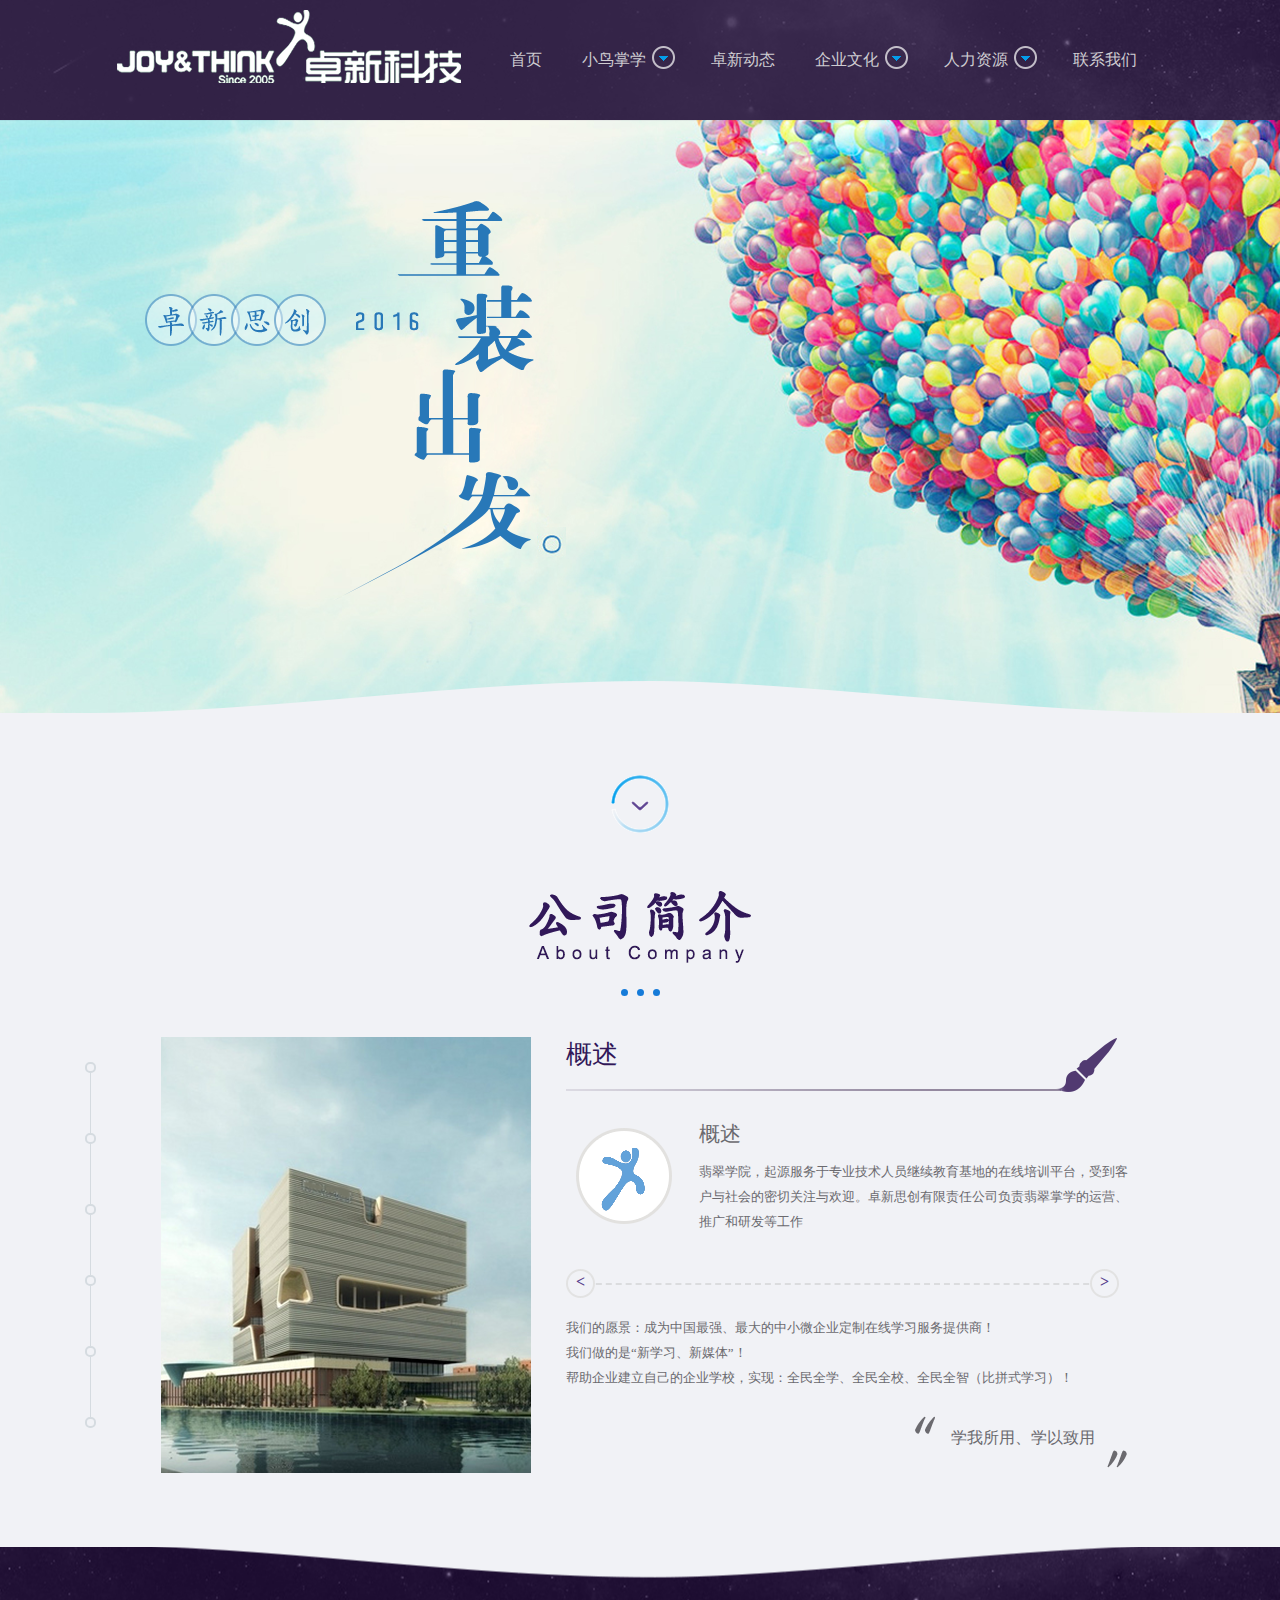
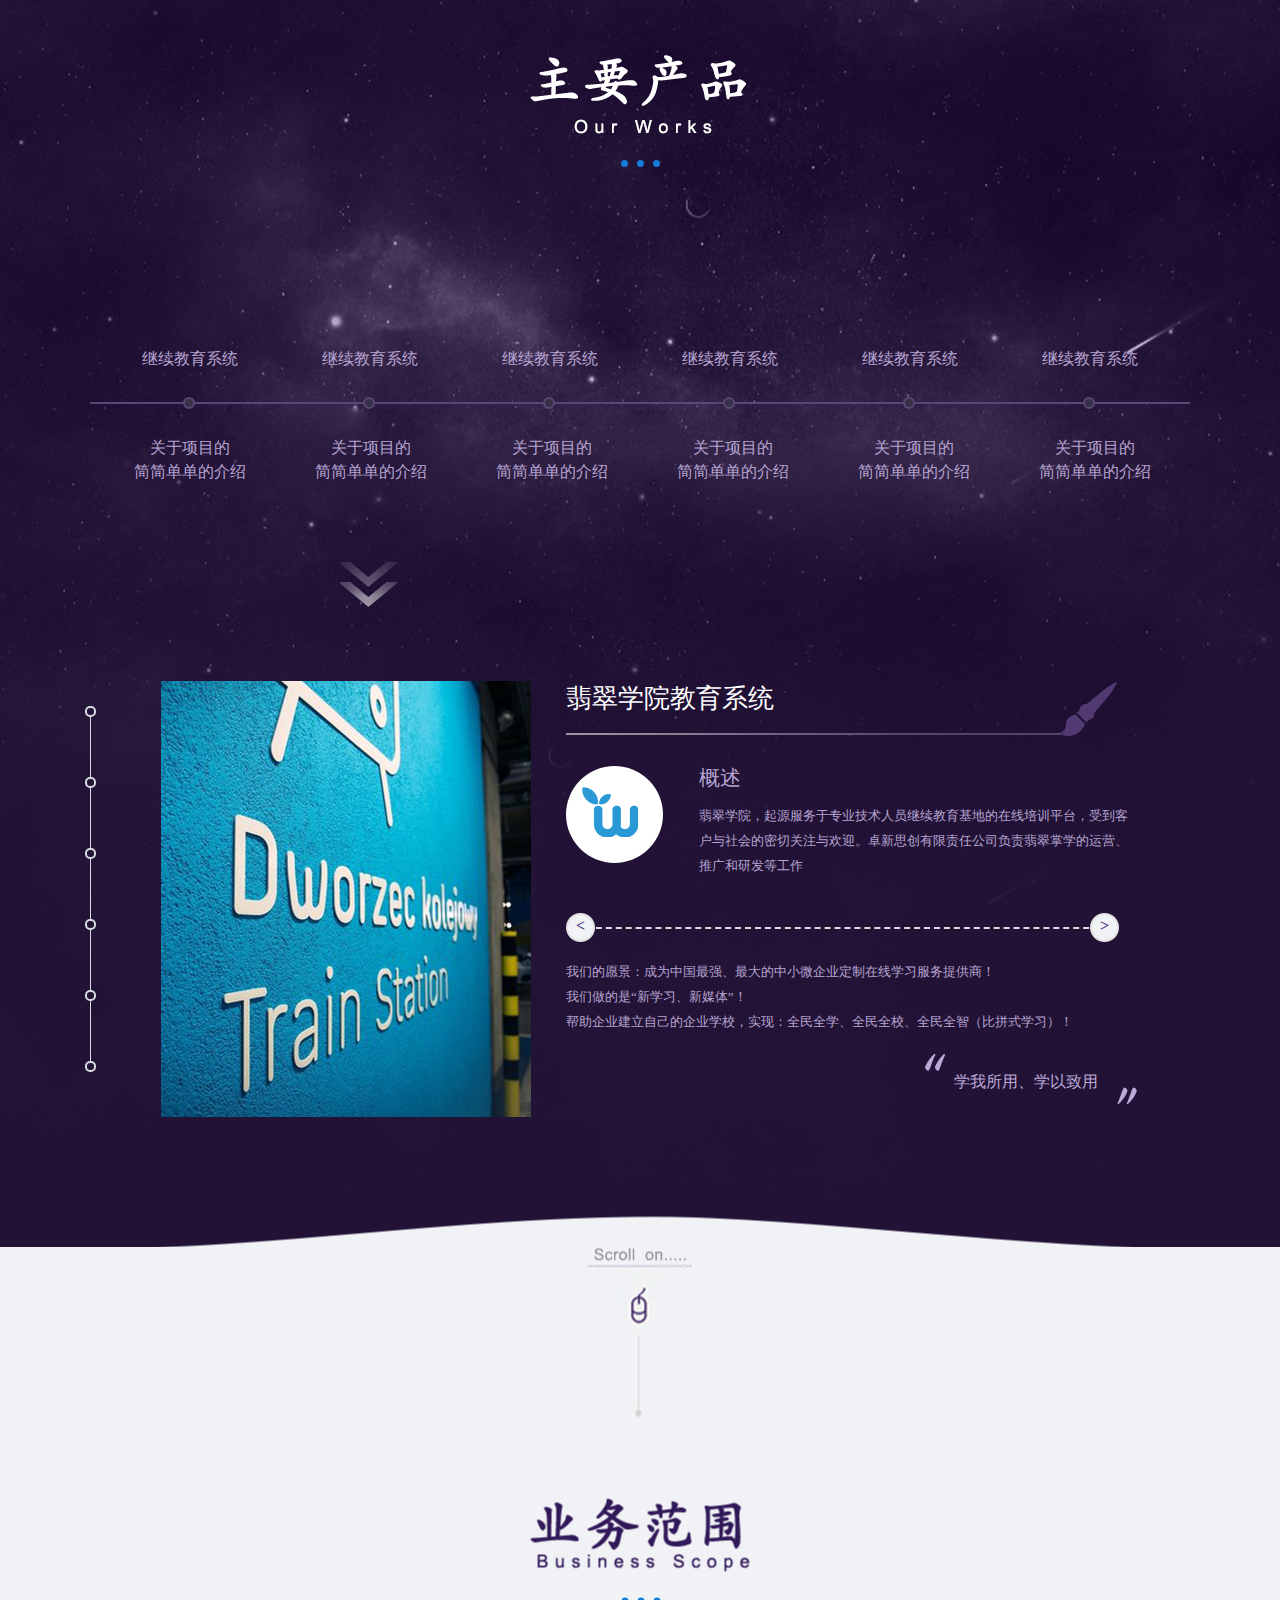
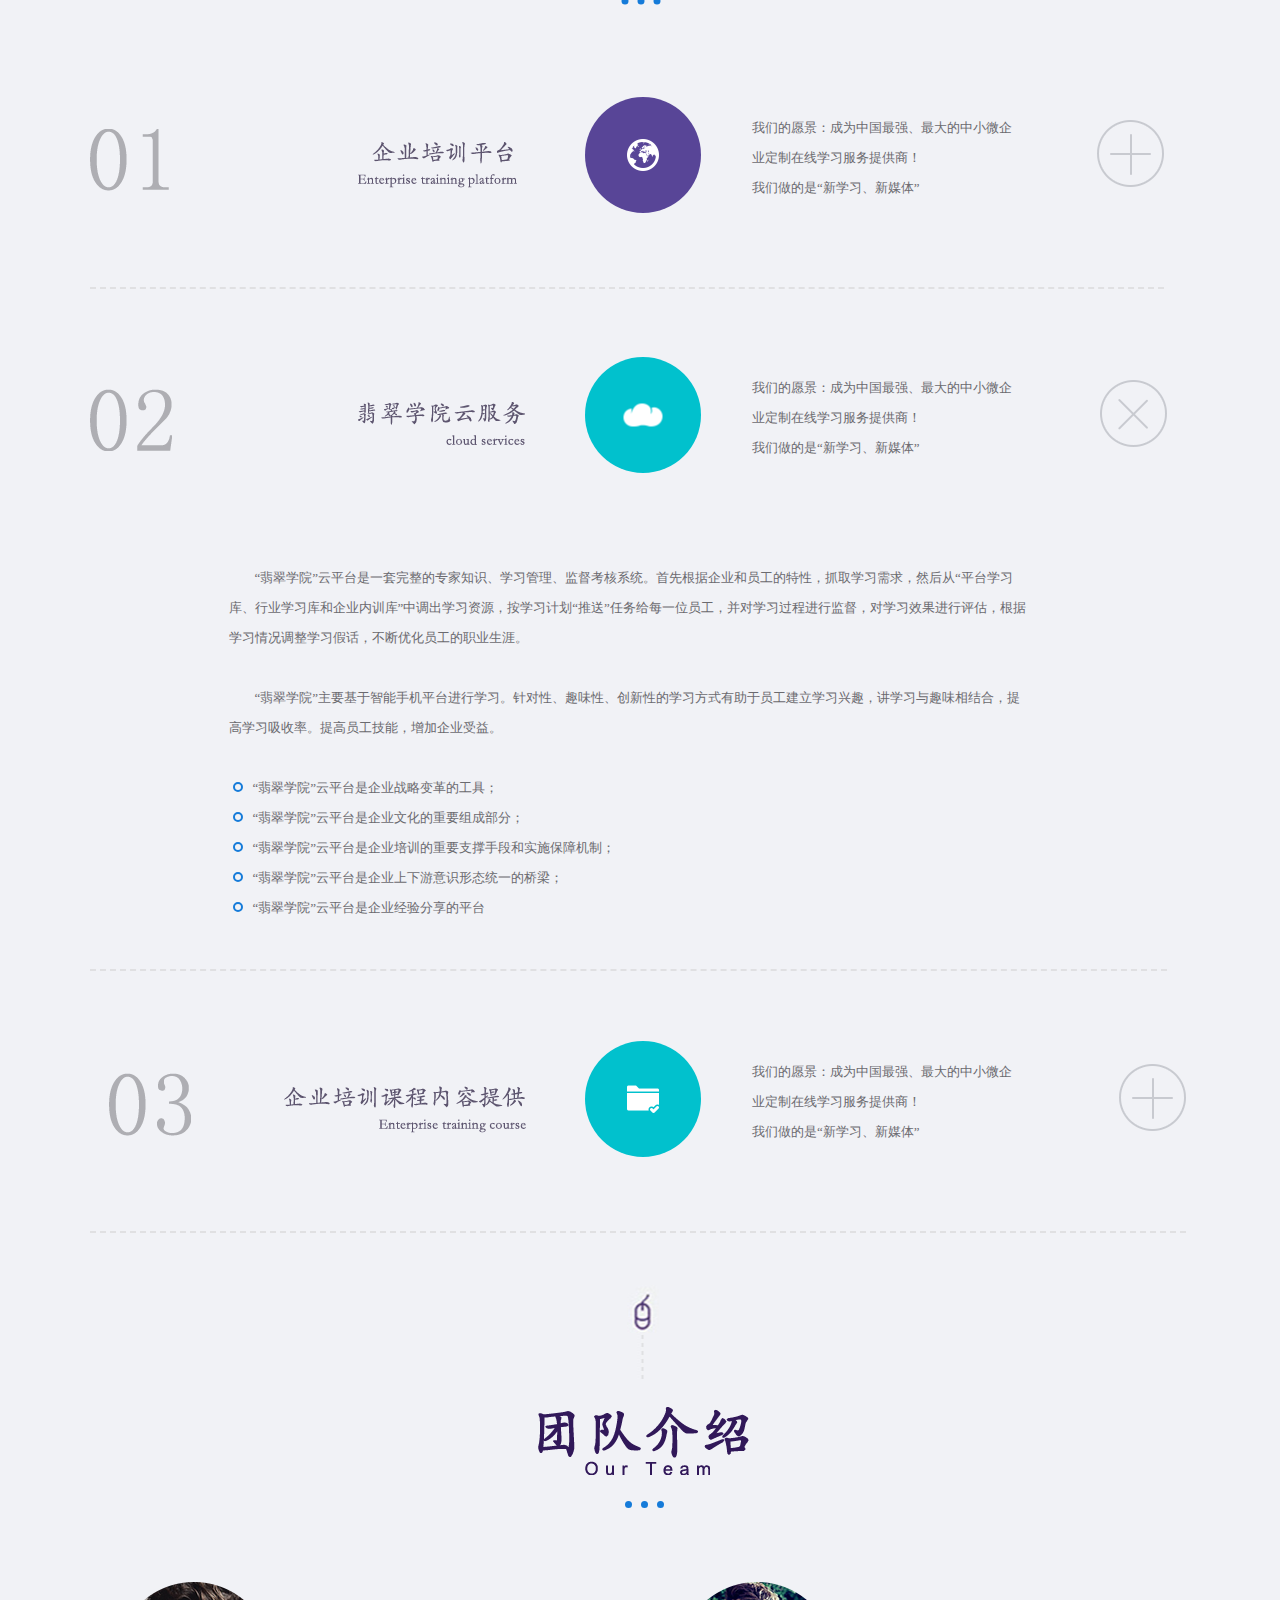
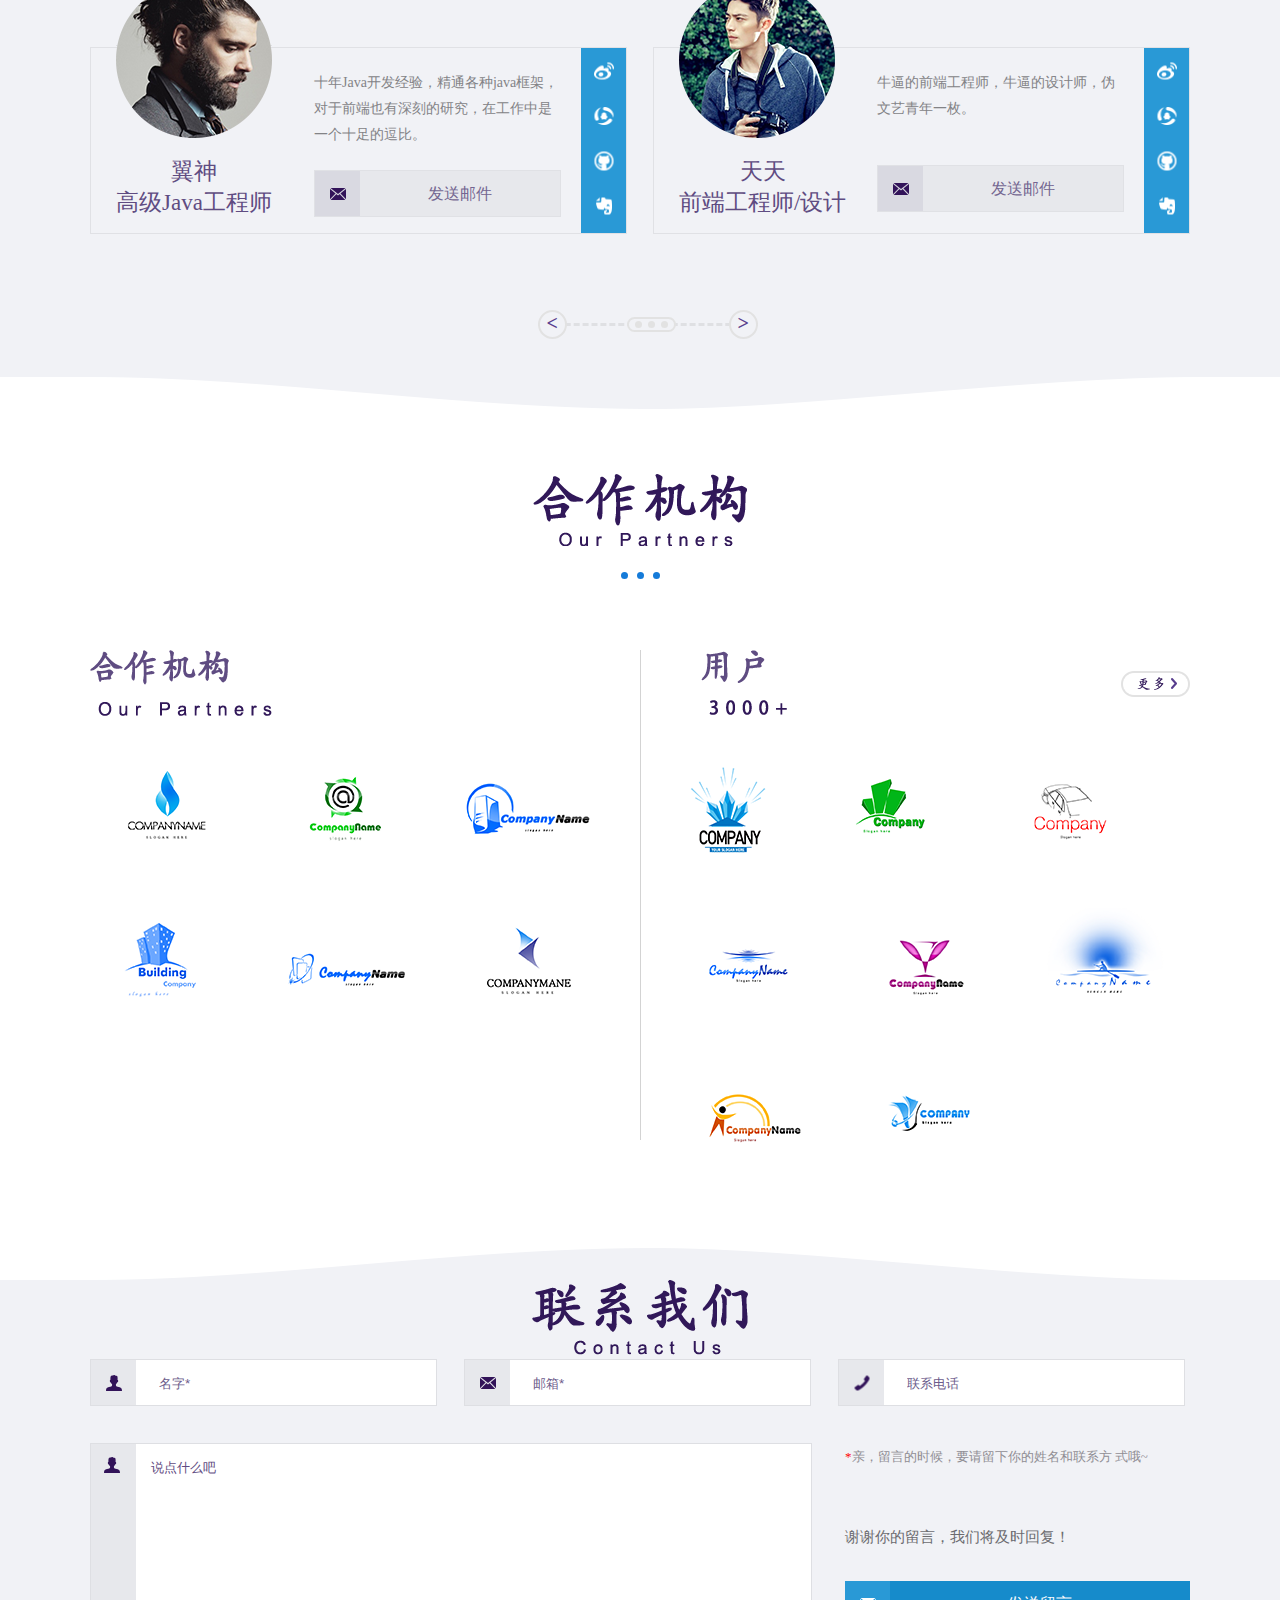
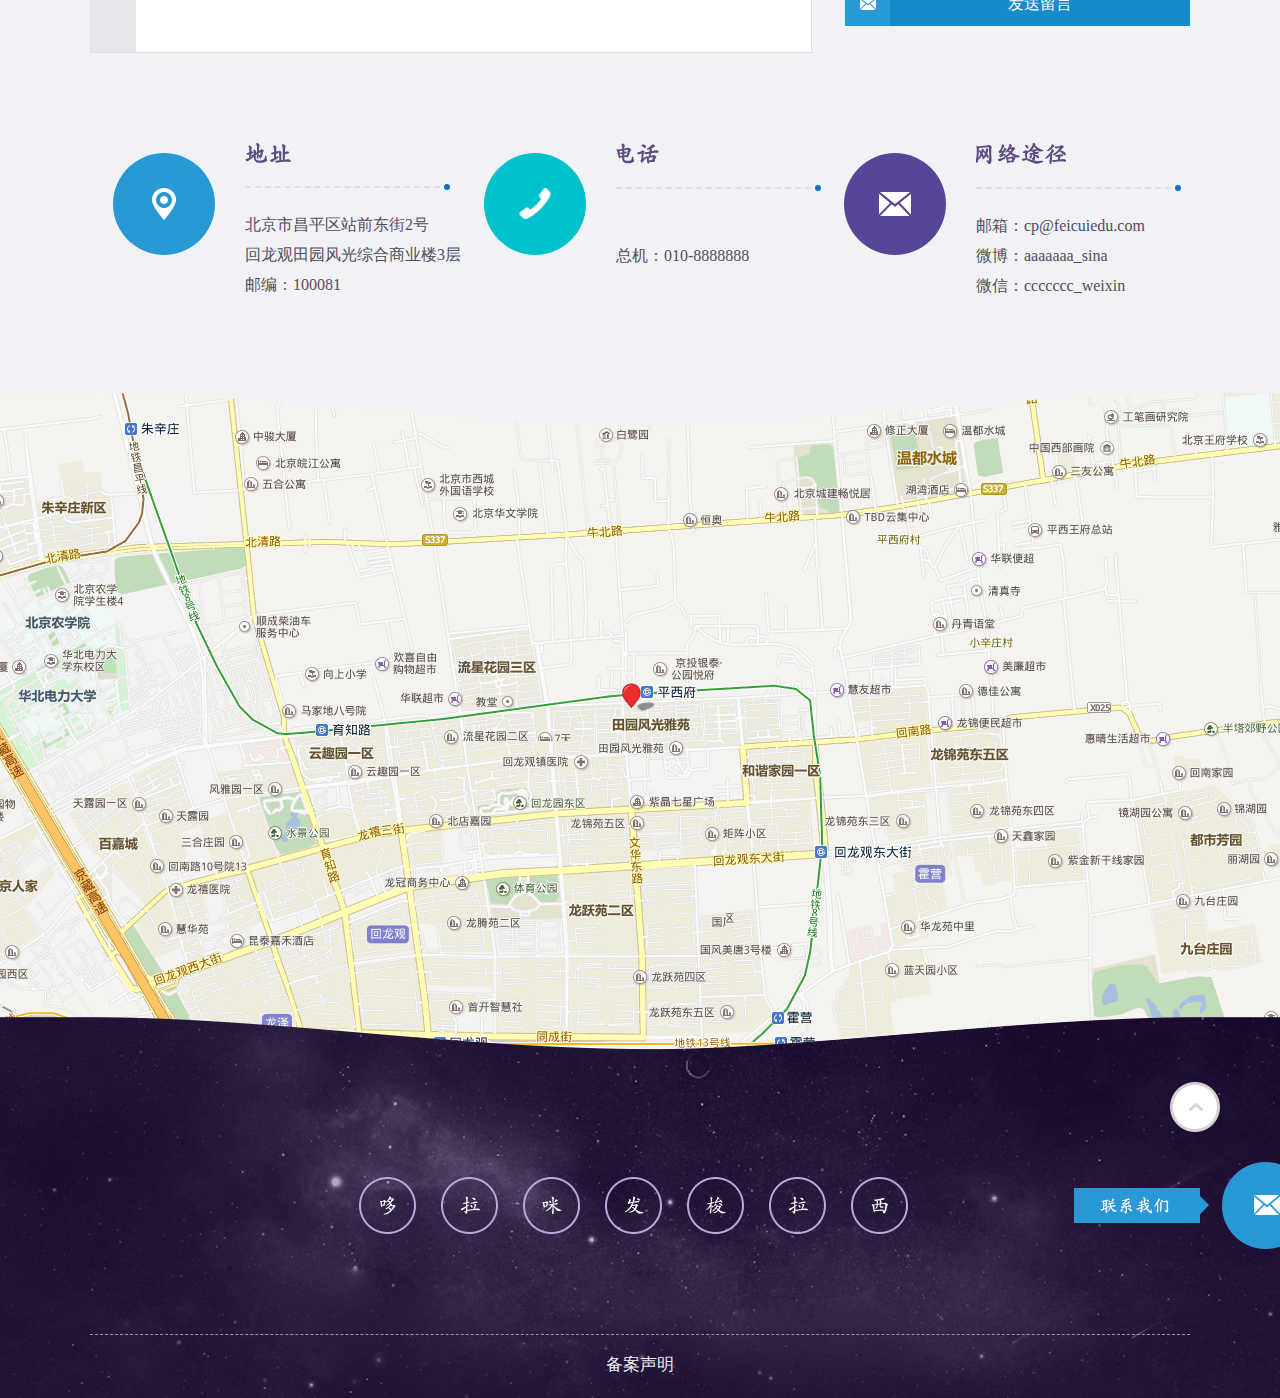
<file: index.html>
<!DOCTYPE html>
<html lang="en">
<head>
    <meta charset="UTF-8">
    <title>卓信思创</title>
    <link rel="stylesheet" href="css/main.css">
    <link rel="stylesheet" href="css/reset.css">
    <script src="../jquery.min.js"></script>
</head>
<body>
<!--头部-->
<div class="head" id="header">
    <div class="inner">
        <div class="content">
            <div class="logo fl">
                <a href="index.html"><img src="img/index%20(1).png"></a>
            </div>
            <ul id="nav" class="nav">
                <li id="li1"><a href="" class="sy">首页</a></li>
                <li id="li2">
                    <a href="#">小鸟掌学</a>
                    <div class="down">
                        <img src="img/index%20(2).png">
                    </div>
                    <ol class="subnav" id="subnav">
                        <li><a href="#">小鸟掌学首页<span class="fr more">></span></a></li>
                        <li><a href="#">小鸟掌学概述<span class="fr more">></span></a></li>
                        <li><a href="#">对企业的价值<span class="fr more">></span></a></li>
                        <li><a href="#">小鸟掌云<span class="fr more">></span></a></li>
                        <li><a href="#">微课联盟<span class="fr more">></span></a></li>
                        <li><a href="#">App下载<span class="fr more">></span></a></li>
                    </ol>
                </li>
                <li id="li3"><a href="卓新动态.html">卓新动态</a></li>
                <li id="li4">
                    <a href="#">企业文化</a>
                    <div class="down">
                        <img src="img/index%20(2).png">
                    </div>
                    <ol class="subnav" id="subnav2">
                        <li><a href="#">公司理念<span class="fr more">></span></a></li>
                        <li><a href="#">公司文化<span class="fr more">></span></a></li>
                        <li><a href="#">公司氛围<span class="fr more">></span></a></li>
                    </ol>
                </li>
                <li id="li5">
                    <a href="#">人力资源</a>
                    <div class="down">
                        <img src="img/index%20(2).png">
                    </div>
                    <ol class="subnav" id="subnav3">
                        <li><a href="#">人才理念<span class="fr more">></span></a></li>
                        <li><a href="#">团队介绍<span class="fr more">></span></a></li>
                        <li><a href="#">招聘信息<span class="fr more">></span></a></li>
                    </ol>
                </li>
                <li id="li6"><a href="#">联系我们</a></li>
            </ul>
        </div>
    </div>
</div>
<!--head结束-->

<div class="banner">
    <div class="list-tab">
        <img src="img/index%20(5).png" alt="">
    </div>
</div>
<!--公司简介-->
<div class="about">
    <div class="inner">
        <div class="title">
            <img src="img/companyintro_05.png" alt="">
            <div class="list">
                <ul>
                    <li></li>
                    <li></li>
                    <li></li>
                </ul>
            </div>
        </div>
        <div class="cont">
            <div class="left fl">
                <dl>
                    <dd style="margin-top: 0"></dd>
                    <dd></dd>
                    <dd></dd>
                    <dd></dd>
                    <dd></dd>
                    <dd></dd>
                </dl>
            </div>
            <div class="img fl">
                <img src="img/index%20(7).png" alt="">
            </div>
            <div class="right fr">
                <div class="tit">
                    <span>概述</span>
                </div>
                <div class="introduction ">
                    <div class="img1 fl"><img src="img/index%20(9).png" alt=""></div>
                    <div class="nr">
                        <p class="p1">概述</p>
                        <p class="p2">翡翠学院，起源服务于专业技术人员继续教育基地的在线培训平台，受到客户与社会的密切关注与欢迎。卓新思创有限责任公司负责翡翠掌学的运营、推广和研发等工作</p>
                    </div>
                    <div class="line">
                        <div class="ll fl"><</div>
                        <div class="rr fr">></div>
                    </div>
                    <div class="nr2">
                        <p class="p2">
                            我们的愿景：成为中国最强、最大的中小微企业定制在线学习服务提供商！<br> 我们做的是“新学习、新媒体”！<br>
                            帮助企业建立自己的企业学校，实现：全民全学、全民全校、全民全智（比拼式学习）！

                        </p>
                    </div>
                    <div class="nr4">
                        <img src="img/font_07.png" alt="">
                        <span>学我所用、学以致用</span>
                    </div>
                </div>
            </div>
        </div>
    </div>
</div>
<!--主要产品-->
<div class="product">
    <div class="inner">
        <div class="title">
            <img src="img/ogj_12.png" alt="">
            <div class="list">
                <ul>
                    <li></li>
                    <li></li>
                    <li></li>
                </ul>
            </div>
        </div>
        <div class="product-cont">
            <div class="line-up">
                <ul>
                    <li style="margin-left: 52px">继续教育系统</li>
                    <li>继续教育系统</li>
                    <li>继续教育系统</li>
                    <li>继续教育系统</li>
                    <li>继续教育系统</li>
                    <li>继续教育系统</li>
                </ul>
            </div>
            <div class="line-cont">
                <dl>
                    <dd style="margin-left: 93px"></dd>
                    <dd></dd>
                    <dd></dd>
                    <dd></dd>
                    <dd></dd>
                    <dd></dd>
                </dl>
            </div>
            <div class="line-down">
                <ul>
                    <li style="margin-left: 40px">关于项目的 <br>简简单单的介绍</li>
                    <li>关于项目的 <br>简简单单的介绍</li>
                    <li>关于项目的 <br>简简单单的介绍</li>
                    <li>关于项目的 <br>简简单单的介绍</li>
                    <li>关于项目的 <br>简简单单的介绍</li>
                    <li>关于项目的 <br>简简单单的介绍</li>
                </ul>
            </div>
        </div>
        <div class="img2">
            <img src="img/up_06.png" alt="">
        </div>
        <div class="cont">
            <div class="left fl">
                <dl>
                    <dd style="margin-top: 0"></dd>
                    <dd></dd>
                    <dd></dd>
                    <dd></dd>
                    <dd></dd>
                    <dd></dd>
                </dl>
            </div>
            <div class="img fl">
                <img src="img/index%20(12).png" alt="">
            </div>
            <div class="right fr">
                <div class="tit">
                    <span>翡翠学院教育系统</span>
                </div>
                <div class="introduction ">
                    <div class="img1 fl">
                        <img src="img/index%20(13).png" alt="">
                    </div>
                    <div class="nr">
                        <p class="p1">概述</p>
                        <p class="p2">翡翠学院，起源服务于专业技术人员继续教育基地的在线培训平台，受到客户与社会的密切关注与欢迎。卓新思创有限责任公司负责翡翠掌学的运营、推广和研发等工作</p>
                    </div>
                    <div class="line">
                        <div class="ll fl"><</div>
                        <div class="rr fr">></div>
                    </div>
                    <div class="nr2">
                        <p class="p2">
                            我们的愿景：成为中国最强、最大的中小微企业定制在线学习服务提供商！<br> 我们做的是“新学习、新媒体”！<br>
                            帮助企业建立自己的企业学校，实现：全民全学、全民全校、全民全智（比拼式学习）！

                        </p>
                    </div>
                </div>
                <div class="nr4">
                    <img src="img/font_14.png" alt="">
                    <span>学我所用、学以致用</span>
                </div>
            </div>
        </div>
    </div>
</div>
<!--业务范围-->
<div class="service">
    <div class="inner">
        <div class="mouse">
        </div>
        <div class="title">
            <img src="img/font_17.png" alt="">
            <div class="list">
                <ul>
                    <li></li>
                    <li></li>
                    <li></li>
                </ul>
            </div>
        </div>
        <div class="service-list">
            <div class="num fl">
                <img src="img/font_21.png" alt="">
            </div>
            <div class="middle">
                <div class="le fl"><img src="img/font_24.png" alt=""></div>
                <div class="mi"><img src="img/index%20(15).png" alt=""></div>
                <div class="ri">
                    <p class="p2">
                        我们的愿景：成为中国最强、最大的中小微企业定制在线学习服务提供商！<br> 我们做的是“新学习、新媒体”
                    </p>
                </div>
            </div>
            <div class="add fr add1">
            </div>
            <div class="line"></div>
        </div>
        <div class="service-list list2">
            <div class="num fl">
                <img src="img/font_28.png" alt="">
            </div>
            <div class="middle">
                <div class="le fl"><img src="img/font_31.png" alt=""></div>
                <div class="mi"><img src="img/index%20(16).png" alt=""></div>
                <div class="ri">
                    <p class="p2">
                        我们的愿景：成为中国最强、最大的中小微企业定制在线学习服务提供商！<br> 我们做的是“新学习、新媒体”
                    </p>
                </div>
            </div>
            <div class="add fr add2">
            </div>
            <div class="words">
                <p>
                    “翡翠学院”云平台是一套完整的专家知识、学习管理、监督考核系统。首先根据企业和员工的特性，抓取学习需求，然后从“平台学习库、行业学习库和企业内训库”中调出学习资源，按学习计划“推送”任务给每一位员工，并对学习过程进行监督，对学习效果进行评估，根据学习情况调整学习假话，不断优化员工的职业生涯。</p>
                <p><br></p>
                <p>“翡翠学院”主要基于智能手机平台进行学习。针对性、趣味性、创新性的学习方式有助于员工建立学习兴趣，讲学习与趣味相结合，提高学习吸收率。提高员工技能，增加企业受益。</p>
                <p><br></p>
                <p><span class="span2"></span>“翡翠学院”云平台是企业战略变革的工具；</p>
                <p><span class="span2"></span>“翡翠学院”云平台是企业文化的重要组成部分；</p>
                <p><span class="span2"></span>“翡翠学院”云平台是企业培训的重要支撑手段和实施保障机制；</p>
                <p><span class="span2"></span>“翡翠学院”云平台是企业上下游意识形态统一的桥梁；</p>
                <p><span class="span2"></span>“翡翠学院”云平台是企业经验分享的平台</p>
            </div>
            <div class="line"></div>
        </div>
        <div class="service-list list3">
            <div class="num fl">
                <img src="img/font_34.png" alt="">
            </div>
            <div class="middle">
                <div class="le fl"><img src="img/font_36.png" alt=""></div>
                <div class="mi"><img src="img/index%20(17).png" alt=""></div>
                <div class="ri">
                    <p class="p2">
                        我们的愿景：成为中国最强、最大的中小微企业定制在线学习服务提供商！<br> 我们做的是“新学习、新媒体”
                    </p>
                </div>
            </div>
            <div class="add fr add1">
            </div>
            <div class="line"></div>
        </div>
    </div>
</div>
<!--团队介绍-->
<div class="team">
    <div class="inner">
        <div class="mouse">
        </div>
        <div class="title">
            <img src="img/font_40.png" alt="">
            <div class="list">
                <ul>
                    <li></li>
                    <li></li>
                    <li></li>
                </ul>
            </div>
        </div>
        <ul class="people">
            <li class="fl">
                <div class="zz">
                    <img src="img/index%20(19).png" alt="">
                    <p>翼神 <br> 高级Java工程师</p>
                </div>
                <div class="mm">
                    <p>十年Java开发经验，精通各种java框架，对于前端也有深刻的研究，在工作中是一个十足的逗比。</p>
                    <div class="email">
                        <div class="ema-img">
                            <img src="img/index%20(24).png" alt="">
                        </div>
                        <div class="send">
                            发送邮件
                        </div>
                    </div>
                </div>
                <div class="rr">
                    <dl>
                        <dd><img src="img/index%20(21).png" alt=""></dd>
                        <dd><img src="img/index%20(22).png" alt=""></dd>
                        <dd><img src="img/index%20(23).png" alt=""></dd>
                        <dd><img src="img/index%20(25).png" alt=""></dd>
                    </dl>
                </div>
            </li>
            <li class="fr">
                <div class="zz">
                    <img src="img/index%20(20).png" alt="">
                    <p>天天 <br>前端工程师/设计</p>
                </div>
                <div class="mm">
                    <p>牛逼的前端工程师，牛逼的设计师，伪文艺青年一枚。</p>
                    <div class="email" style="margin-top: 43px">
                        <div class="ema-img">
                            <img src="img/index%20(24).png" alt="">
                        </div>
                        <div class="send">
                            发送邮件
                        </div>
                    </div>
                </div>
                <div class="rr">
                    <dl>
                        <dd><img src="img/index%20(21).png" alt=""></dd>
                        <dd><img src="img/index%20(22).png" alt=""></dd>
                        <dd><img src="img/index%20(23).png" alt=""></dd>
                        <dd><img src="img/index%20(25).png" alt=""></dd>
                    </dl>
                </div>
            </li>
        </ul>
        <div class="page">
            <div class="array fl"> <</div>
            <div class="array fr">></div>
            <div class="mid">
                <ul>
                    <li></li>
                    <li></li>
                    <li></li>
                </ul>
            </div>
        </div>
    </div>
</div>
<!--合作机构-->
<div class="cooperate">
    <div class="inner">
        <div class="title">
            <img src="img/font_51.png" alt="">
            <div class="list">
                <ul>
                    <li></li>
                    <li></li>
                    <li></li>
                </ul>
            </div>
        </div>
        <div class="partner fl">
            <div class="">
                <img src="img/font_55.png" alt="">
            </div>
            <ul class="part">
                <li><img src="img/index%20(30).png" alt=""></li>
                <li><img src="img/index%20(31).png" alt=""></li>
                <li style="margin-right: 4px"><img src="img/index%20(29).png" alt=""></li>
                <li><img src="img/index%20(37).png" alt=""></li>
                <li><img src="img/index%20(35).png" alt=""></li>
                <li style="margin-right:2px"><img src="img/index%20(36).png" alt=""></li>
            </ul>
        </div>
        <div class="partner user fr">
            <div class="" style="margin-left: 28px;">
                <img src="img/font_58.png" alt="">
            </div>
            <div class="more2 fr">
                <img src="img/font_61.png" alt="">
            </div>
            <ul class="part">
                <li><img src="img/index%20(26).png" alt=""></li>
                <li><img src="img/index%20(28).png" alt=""></li>
                <li style="margin-right: 4px"><img src="img/index%20(27).png" alt=""></li>
                <li><img src="img/index%20(33).png" alt=""></li>
                <li><img src="img/index%20(32).png" alt=""></li>
                <li style="margin-right:2px"><img src="img/index%20(34).png" alt=""></li>
                <li><img src="img/index%20(38).png" alt=""></li>
                <li><img src="img/index%20(39).png" alt=""></li>
            </ul>
        </div>
    </div>
</div>
<!--联系我们-->
<div class="contact">
    <div class="inner">
        <div class="title">
            <img src="img/font_67.png" alt="">
            <div class="list">
                <ul>
                    <li></li>
                    <li></li>
                    <li></li>
                </ul>
            </div>
        </div>
        <div class="information">
            <ul>
                <li>
                    <div class="logo1">
                        <img src="img/index%20(40).png" alt="">
                    </div>
                    <input type="text" value="名字*">
                </li>
                <li>
                    <div class="logo1">
                        <img src="img/index%20(42).png" alt="">
                    </div>
                    <input type="text" value="邮箱*">
                </li>
                <li>
                    <div class="logo1">
                        <img src="img/index%20(41).png" alt="">
                    </div>
                    <input type="text" value="联系电话">
                </li>
            </ul>
            <div class="say">
                <div class="aa">
                    <img src="img/index%20(40).png" alt="">
                </div>
                <textarea>说点什么吧</textarea>
            </div>
            <div class="attion fr">
                <p><b>*</b>亲，留言的时候，要请留下你的姓名和联系方 式哦~</p>
                <p><br></p>
                <p><br></p>
                <p class="thank">
                    谢谢你的留言，我们将及时回复！
                </p>
                <div class="fs">
                    <div class="bb fl">
                        <img src="img/index%20(43).png" alt="">
                    </div>
                    发送留言
                </div>
            </div>
        </div>
        <div class="message">
            <ul class="ul1">
                <li>
                    <div class="tu fl">
                        <img src="img/index%20(44).png">
                    </div>
                    <div class="nr1">
                        <div class="tit1">
                            <img src="img/font_71.png" alt="">
                        </div>
                        <div class="line2">
                            <div class="point"></div>
                        </div>
                        <div class="cont1">
                            <p>北京市昌平区站前东街2号 <br>回龙观田园风光综合商业楼3层 <br> 邮编：100081</p>
                        </div>
                    </div>
                </li>
                <li>
                    <div class="tu fl">
                        <img src="img/index%20(45).png">
                    </div>
                    <div class="nr1">
                        <div class="tit1">
                            <img src="img/font_74.png" alt="">
                        </div>
                        <div class="line2">
                            <div class="point"></div>
                        </div>
                        <div class="cont1">
                            <p><br>总机：010-8888888</p>
                        </div>
                    </div>
                </li>
                <li>
                    <div class="tu fl">
                        <img src="img/index%20(46).png">
                    </div>
                    <div class="nr1">
                        <div class="tit1">
                            <img src="img/font_76.png" alt="">
                        </div>
                        <div class="line2">
                            <div class="point"></div>
                        </div>
                        <div class="cont1">
                            <p>邮箱：cp@feicuiedu.com <br>微博：aaaaaaa_sina<br>微信：ccccccc_weixin</p>
                        </div>
                    </div>
                </li>
            </ul>
        </div>
    </div>
</div>
<!--地图-->
<div class="map">

</div>
<!--底部-->
<div class="footer">
    <div class="inner">
        <div class="center">
            <ul>
                <li style="margin-left: 0" class="li1"></li>
                <li class="li2"></li>
                <li class="li3"></li>
                <li class="li4"></li>
                <li class="li5"></li>
                <li class="li6"></li>
                <li class="li7"></li>
            </ul>
        </div>
        <div class="line3"></div>
        <p>备案声明</p>
    </div>
    <div class="fhdb">
    </div>
    <div class="yx">
        <img src="img/fixed_contactus.png" alt="">
    </div>
</div>
<script>
    /* 
    1,鼠标经过时需要出现小白点
    2,点击时除了当前显示，其余都消失
    3，鼠标经过时，下拉菜单出现 抖动效果
    4，鼠标经过下拉菜单的列表时，对应的文字会有一个向右的平移
    
    */
</script>
</body>
</html>
</file>
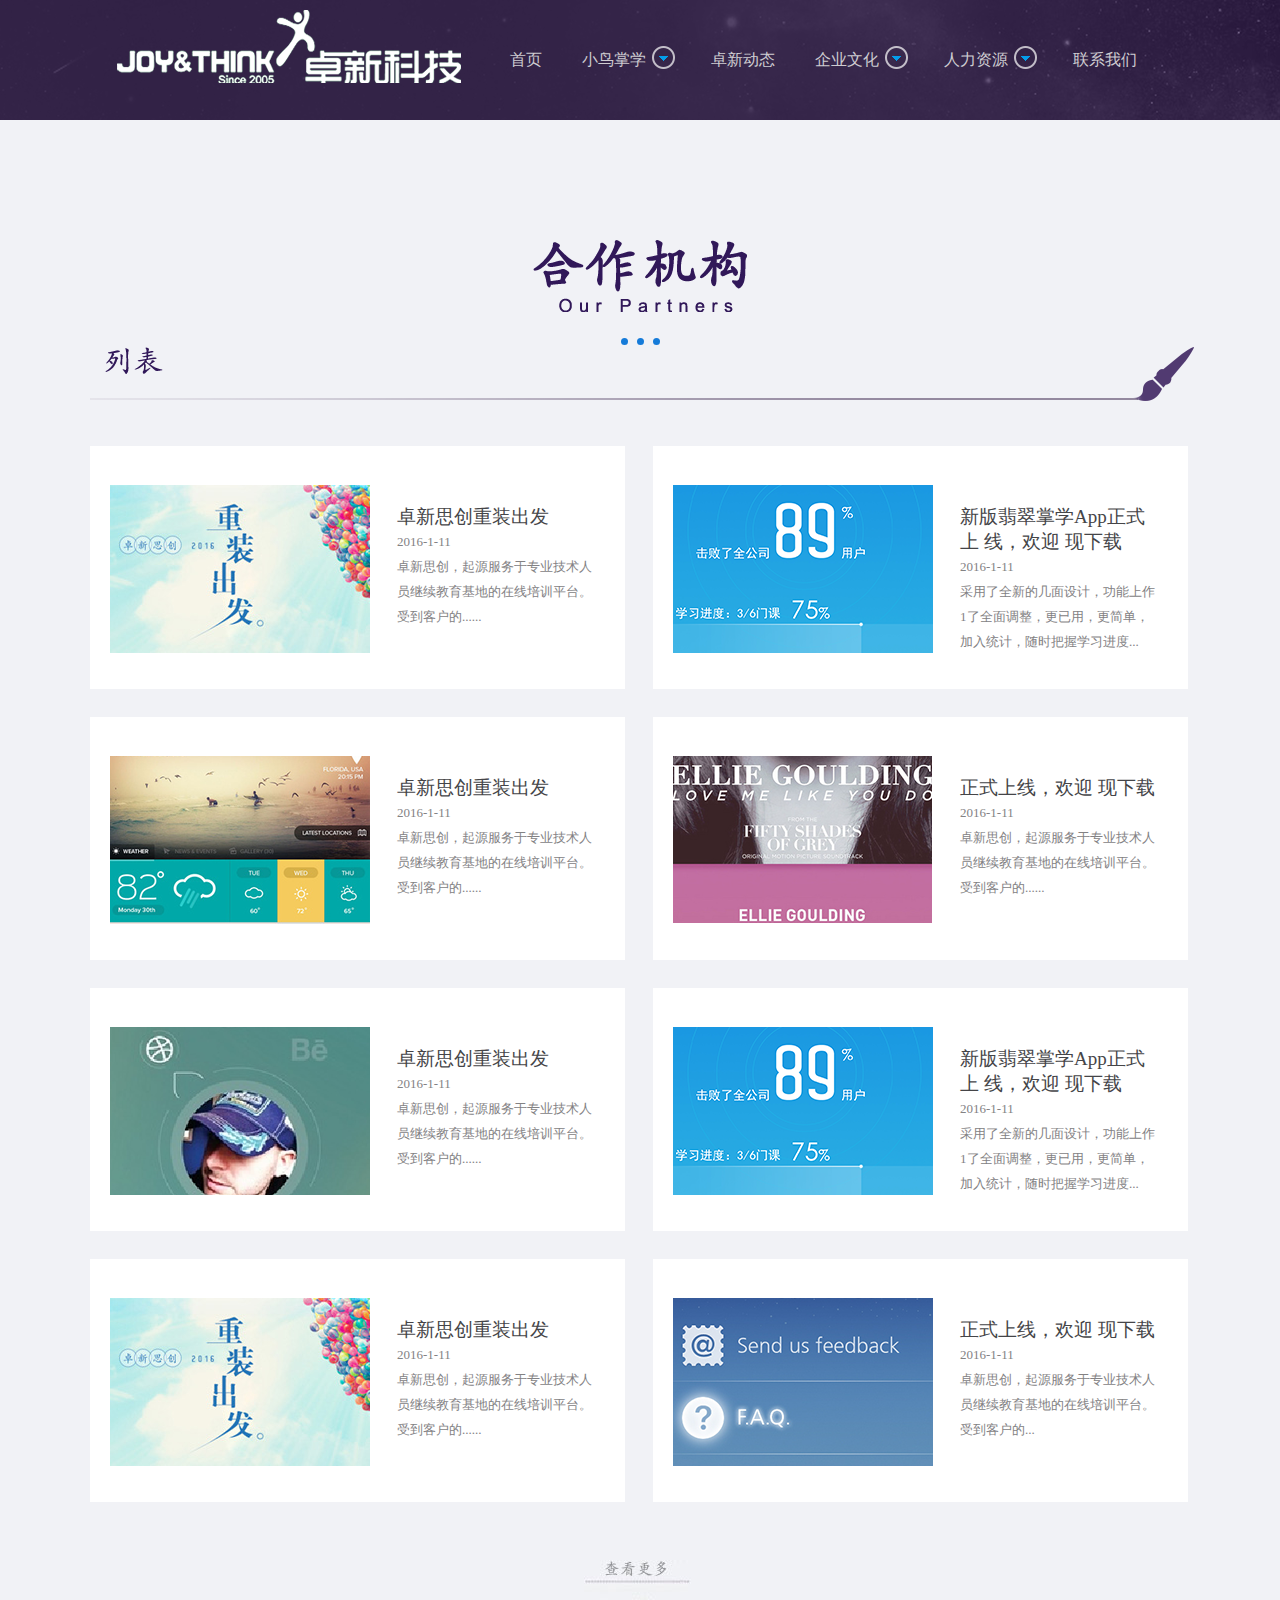
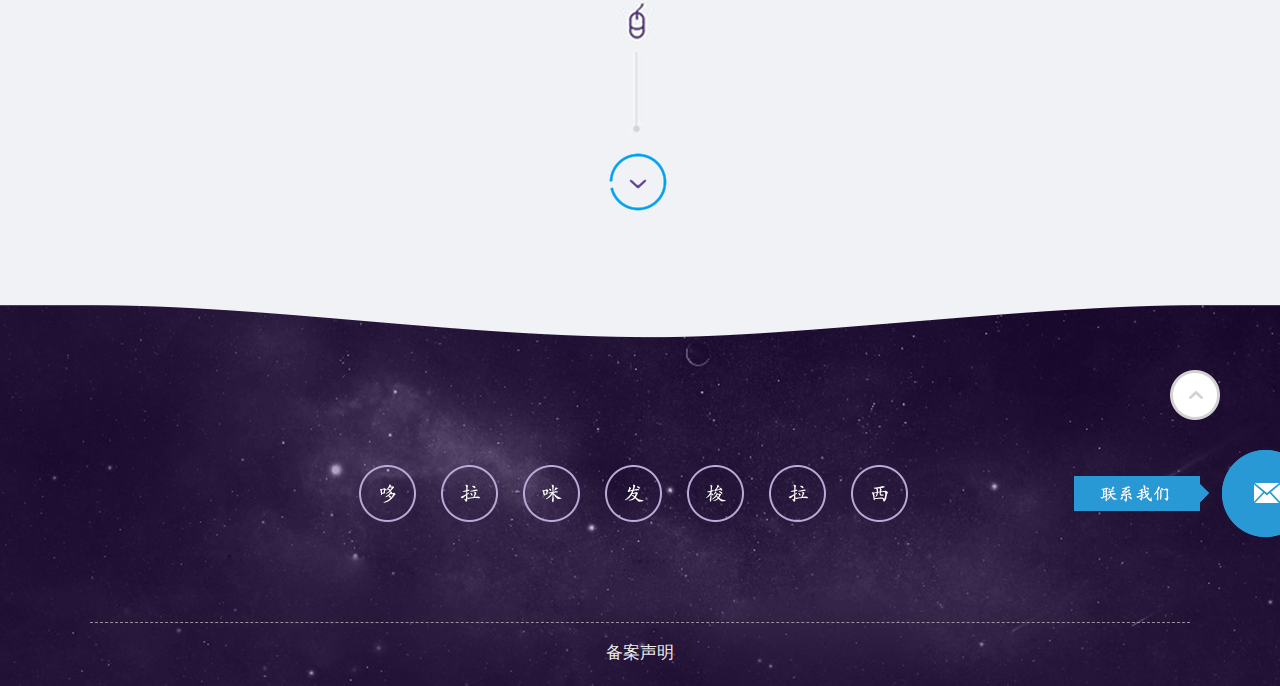
<file: 卓新动态.html>
<!DOCTYPE html>
<html lang="en">
<head>
    <meta charset="UTF-8">
    <title>卓信思创</title>
    <link rel="stylesheet" href="css/main.css">
    <link rel="stylesheet" href="css/reset.css">
    <link rel="stylesheet" href="css/zxdt.css">
    <script src="../jquery.min.js"></script>
</head>
<body>
<!--头部-->
<div class="head" id="header">
    <div class="inner">
        <div class="content">
            <div class="logo fl">
                <a href="index.html"><img src="img/index%20(1).png"></a>
            </div>
            <ul id="nav" class="nav">
                <li id="li1"><a href="" class="sy">首页</a></li>
                <li id="li2">
                    <a href="#">小鸟掌学</a>
                    <div class="down">
                        <img src="img/index%20(2).png">
                    </div>
                    <ol class="subnav" id="subnav">
                        <li><a href="#">小鸟掌学首页<span class="fr more">></span></a></li>
                        <li><a href="#">小鸟掌学概述<span class="fr more">></span></a></li>
                        <li><a href="#">对企业的价值<span class="fr more">></span></a></li>
                        <li><a href="#">小鸟掌云<span class="fr more">></span></a></li>
                        <li><a href="#">微课联盟<span class="fr more">></span></a></li>
                        <li><a href="#">App下载<span class="fr more">></span></a></li>
                    </ol>
                </li>
                <li id="li3"><a href="">卓新动态</a></li>
                <li id="li4">
                    <a href="#">企业文化</a>
                    <div class="down">
                        <img src="img/index%20(2).png">
                    </div>
                    <ol class="subnav" id="subnav2">
                        <li><a href="#">公司理念<span class="fr more">></span></a></li>
                        <li><a href="#">公司文化<span class="fr more">></span></a></li>
                        <li><a href="#">公司氛围<span class="fr more">></span></a></li>
                    </ol>
                </li>
                <li id="li5">
                    <a href="#">人力资源</a>
                    <div class="down">
                        <img src="img/index%20(2).png">
                    </div>
                    <ol class="subnav" id="subnav3">
                        <li><a href="#">人才理念<span class="fr more">></span></a></li>
                        <li><a href="#">团队介绍<span class="fr more">></span></a></li>
                        <li><a href="#">招聘信息<span class="fr more">></span></a></li>
                    </ol>
                </li>
                <li id="li6"><a href="#">联系我们</a></li>
            </ul>
        </div>
    </div>
</div>
<!--卓新动态-->
<div class="zxdt">
    <div class="inner">
        <div class="title">
            <img src="img/font_51.png" alt="">
            <div class="list">
                <ul>
                    <li></li>
                    <li></li>
                    <li></li>
                </ul>
            </div>
        </div>
        <div class="list-tit">
            <img src="img/list_07.png" alt="">
        </div>
        <div class="list-cont">
            <ul>
                <li>
                    <div class="img">
                        <img src="img/list_11.png" alt="">
                    </div>
                    <div class="text">
                        <p class="p1">卓新思创重装出发</p>
                        <p class="p2">2016-1-11</p>
                        <p class="p3">卓新思创，起源服务于专业技术人员继续教育基地的在线培训平台。受到客户的......</p>
                    </div>
                    
                </li>
                <li>
                    <div class="img">
                        <img src="img/list_13.png" alt="">
                    </div>
                    <div class="text">
                        <p class="p1">新版翡翠掌学App正式上 线，欢迎 现下载</p>
                        <p class="p2">2016-1-11</p>
                        <p class="p3">采用了全新的几面设计，功能上作1了全面调整，更已用，更简单，加入统计，随时把握学习进度...</p>
                    </div>

                </li>
                <li>
                    <div class="img">
                        <img src="img/list_17.png" alt="">
                    </div>
                    <div class="text">
                        <p class="p1">卓新思创重装出发</p>
                        <p class="p2">2016-1-11</p>
                        <p class="p3">卓新思创，起源服务于专业技术人员继续教育基地的在线培训平台。受到客户的......</p>
                    </div>

                </li>
                <li>
                    <div class="img">
                        <img src="img/list_19.png" alt="">
                    </div>
                    <div class="text">
                        <p class="p1">正式上线，欢迎 现下载</p>
                        <p class="p2">2016-1-11</p>
                        <p class="p3">卓新思创，起源服务于专业技术人员继续教育基地的在线培训平台。受到客户的......</p>
                    </div>

                </li>
                <li>
                    <div class="img">
                        <img src="img/list_23.png" alt="">
                    </div>
                    <div class="text">
                        <p class="p1">卓新思创重装出发</p>
                        <p class="p2">2016-1-11</p>
                        <p class="p3">卓新思创，起源服务于专业技术人员继续教育基地的在线培训平台。受到客户的......</p>
                    </div>

                </li>
                <li>
                    <div class="img">
                        <img src="img/list_13.png" alt="">
                    </div>
                    <div class="text">
                        <p class="p1">新版翡翠掌学App正式上 线，欢迎 现下载</p>
                        <p class="p2">2016-1-11</p>
                        <p class="p3">采用了全新的几面设计，功能上作1了全面调整，更已用，更简单，加入统计，随时把握学习进度...</p>
                    </div>

                </li>
                <li>
                    <div class="img">
                        <img src="img/list_11.png" alt="">
                    </div>
                    <div class="text">
                        <p class="p1">卓新思创重装出发</p>
                        <p class="p2">2016-1-11</p>
                        <p class="p3">卓新思创，起源服务于专业技术人员继续教育基地的在线培训平台。受到客户的......</p>
                    </div>

                </li>
                <li>
                    <div class="img">
                        <img src="img/list_28.png" alt="">
                    </div>
                    <div class="text">
                        <p class="p1">正式上线，欢迎 现下载</p>
                        <p class="p2">2016-1-11</p>
                        <p class="p3">卓新思创，起源服务于专业技术人员继续教育基地的在线培训平台。受到客户的...</p>
                    </div>

                </li>
            </ul>
        </div>
        <div class="mm">
            <img src="img/list_gomore_bg.jpg" alt="">
            <div class="more-btn"></div>
        </div>
    </div>
</div>
<!--底部-->
<div class="footer">
    <div class="inner">
        <div class="center">
            <ul>
                <li style="margin-left: 0" class="li1"></li>
                <li class="li2"></li>
                <li class="li3"></li>
                <li class="li4"></li>
                <li class="li5"></li>
                <li class="li6"></li>
                <li class="li7"></li>
            </ul>
        </div>
        <div class="line3"></div>
        <p>备案声明</p>
    </div>
    <div class="fhdb">
    </div>
    <div class="yx">
        <img src="img/fixed_contactus.png" alt="">
    </div>
</div>
<script>
</script>
</body>
</html>
</file>
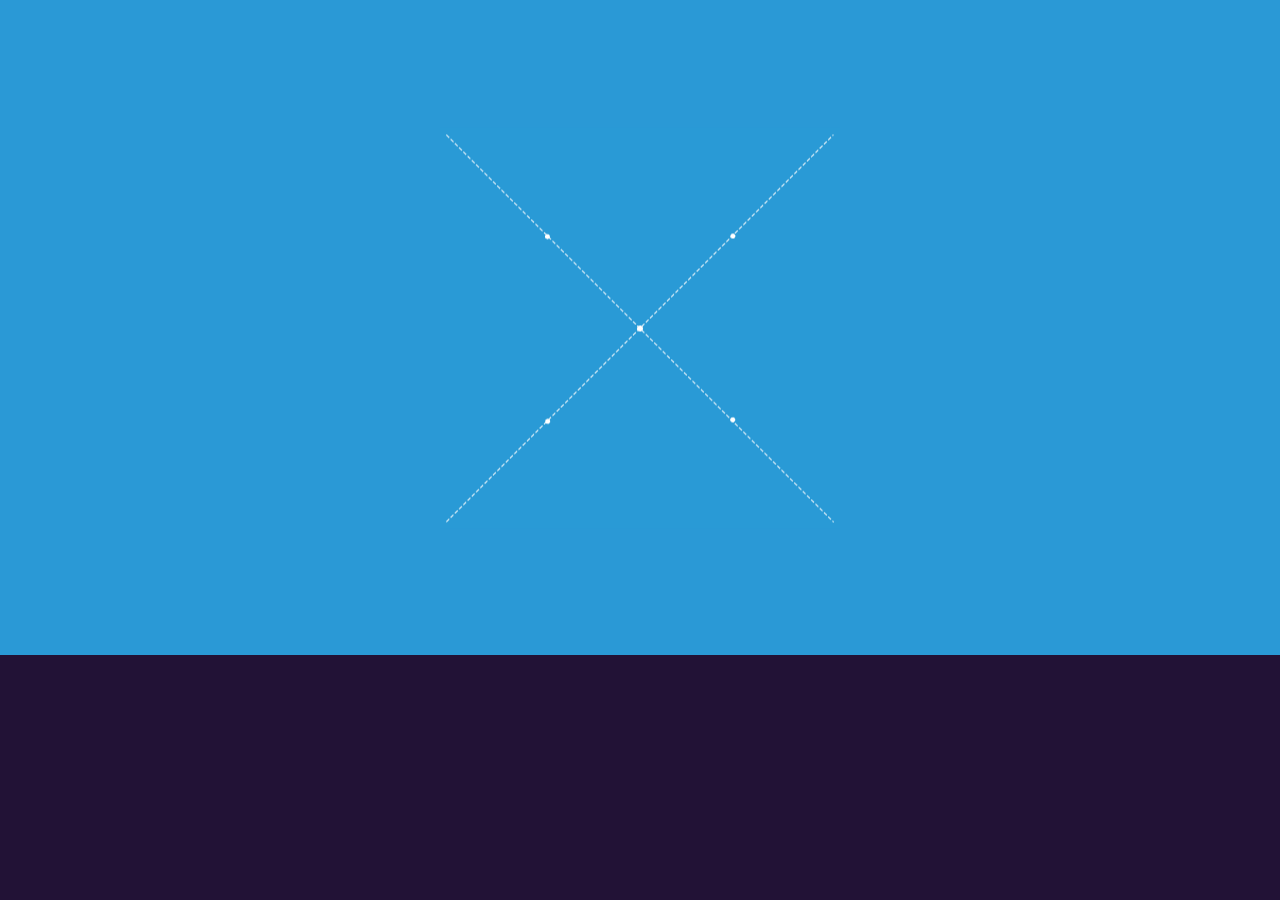
<file: 翡翠掌学.html>
<!DOCTYPE html>
<html lang="en">
<head>
    <meta charset="UTF-8">
    <meta name="viewport" content="width=device-width, initial-scale=1.0">
    <meta http-equiv="X-UA-Compatible" content="ie=edge">
    <title>Document</title>
    <link rel="stylesheet" href="css/reset.css">
    <link rel="stylesheet" href="css/fczx.css">
    <script src="jquery.min.js"></script>
</head>

<body>
<div id="mask">
    <img class="gif" src="img/xiaoniao_welcome_icon.gif"/>
</div>
<div id="mouse"></div>
<!--头部 -->
<div class="head">
    <div class="inner">
        <div class="logo">
            <img src="img/xnzx_02.png" alt="">
        </div>
        <div class="nav">
            <ul id="btn" class="btn">
                <li>概述</li>
                <li>对企业的价值</li>
                <li>翡翠掌云</li>
                <li>App下载</li>
                <li>联系客服</li>
                <li>返回主页</li>
            </ul>
        </div>
    </div>
</div>
<!-- 全屏滚动 -->
<div class="screen-banner">
    <div class="all-screen">
        <div class="screen-one one">
            <div class="img1">
                <img src="img/xnzx_06.png" alt="">
            </div>
            <div class="text">
                <img src="img/xnzx_10.png" alt=""><br>
                <img src="img/xnzx_12.png" alt=""><br>
                <img src="img/xnzx_15.png" alt=""><br>
                <img src="img/xnzx_19.png" class="xl">
            </div>
        </div>
        <div class="screen-one two">
            <div class="all" id='box'>
                <div class="screen">
                    <ul>
                        <li>
                            <div class="img2">
                                <img src="img/xnzx_23.png" alt="">
                            </div>
                            <div class="text2">
                                <img src="img/xnzx_27.png" alt="">
                                <p> 翡翠掌学，起源服务于专业技术人员继续教育基地的在线培训平台，受到客户与社会的密切关注与欢迎。卓新思创有限责任公司负责翡翠掌学的运营、开发和维护等工作</p>
                            </div>
                            <ol>
                                <li class="li4"><img src="img/app_img01.jpg" alt=""></li>
                                <li class="li4"><img src="img/app_img02.jpg" alt=""></li>
                                <li class="li4"><img src="img/app_img03.jpg" alt=""></li>
                                <li class="li4"><img src="img/app_img04.jpg" alt=""></li>
                            </ol>
                        </li>
                        <li class="li6">
                           <div class="img2">
                            <img src="img/bird_title.png" alt="">
                        </div> 
                            <ol>
                                <li class="li4"><img src="img/app_img02.jpg" alt=""></li>
                                <li class="li4"><img src="img/app_img02.jpg" alt=""></li>
                                <li class="li4"><img src="img/app_img02.jpg" alt=""></li>
                                <li class="li4"><img src="img/app_img02.jpg" alt=""></li>
                            </ol>
                        </li>
                        <li>
                            <div class="img2">
                            <img src="img/xnzx_23.png" alt="">
                        </div>
                            <div class="text2">
                                <img src="img/xnzx_27.png" alt="">
                                <p> 翡翠掌学，起源服务于专业技术人员继续教育基地的在线培训平台，受到客户与社会的密切关注与欢迎。卓新思创有限责任公司负责翡翠掌学的运营、开发和维护等工作</p>
                            </div>
                            <ol>
                                <li class="li4"><img src="img/app_img03.jpg" alt=""></li>
                                <li class="li4"><img src="img/app_img03.jpg" alt=""></li>
                                <li class="li4"><img src="img/app_img03.jpg" alt=""></li>
                                <li class="li4"><img src="img/app_img03.jpg" alt=""></li>
                            </ol></li>
                        <li>
                            <div class="img2">
                            <img src="img/xnzx_23.png" alt="">
                        </div>
                            <div class="text2">
                                <img src="img/xnzx_27.png" alt="">
                                <p> 翡翠掌学，起源服务于专业技术人员继续教育基地的在线培训平台，受到客户与社会的密切关注与欢迎。卓新思创有限责任公司负责翡翠掌学的运营、开发和维护等工作</p>
                            </div>
                            <ol>
                                <li class="li4"><img src="img/app_img04.jpg" alt=""></li>
                                <li class="li4"><img src="img/app_img04.jpg" alt=""></li>
                                <li class="li4"><img src="img/app_img04.jpg" alt=""></li>
                                <li class="li4"><img src="img/app_img04.jpg" alt=""></li>
                            </ol></li>
                        <li>
                            <div class="img2">
                            <img src="img/xnzx_23.png" alt="">
                        </div>
                            <div class="text2">
                                <img src="img/xnzx_27.png" alt="">
                                <p> 翡翠掌学，起源服务于专业技术人员继续教育基地的在线培训平台，受到客户与社会的密切关注与欢迎。卓新思创有限责任公司负责翡翠掌学的运营、开发和维护等工作</p>
                            </div>
                            <ol>
                                <li class="li4"><img src="img/app_img01.jpg" alt=""></li>
                                <li class="li4"><img src="img/app_img01.jpg" alt=""></li>
                                <li class="li4"><img src="img/app_img01.jpg" alt=""></li>
                                <li class="li4"><img src="img/app_img01.jpg" alt=""></li>
                            </ol></li>
                    </ul>
                    <ol></ol>
                </div>
                <div class="array">
                    <div class="arrle arr" id="right"></div>
                    <div class="arrri arr" id="left"></div>
                </div>
            </div>
        </div>
        <div class="screen-one three">
            <div class="img3">
                <img src="img/xnzx_31.png" alt="">
            </div>
            <div class="text3">
                <div class="zs jiazhi"></div>
                <div class="zs1 jiazhi"></div>
                <div class="zx jiazhi"></div>
                <div class="zx1 jiazhi"></div>
                <div class="ys jiazhi"></div>
                <div class="ys1 jiazhi"></div>
                <div class="yx jiazhi"></div>
                <div class="yx1 jiazhi"></div>
                <ul>
                    <li>
                        <div class="num"><img src="img/num_03.png" alt=""></div>
                        <p>帮助企业转变为学习型组织，促<br>进全员持续学习；</p>
                    </li>
                    <li>
                        <div class="num"><img src="img/num_05.png" alt=""></div>
                        <p>加速企业内部知识的传播，提高管<br>理、操作和经验技巧的传承；</p>
                    </li>
                    <li>
                        <div class="num"><img src="img/num_09.png" alt=""></div>
                        <p>营造企业比拼式学习氛围，挖掘 <br>实战精华</p>
                    </li>
                    <li>
                        <div class="num"><img src="img/num_10.png" alt=""></div>
                        <p>降低企业培训的时间和金钱成本 ，<br>提高培训效率和培训质量；</p>
                    </li>
                    <li>
                        <div class="num"><img src="img/num1_03.png" alt=""></div>
                        <p>增加凝聚力，提高员工的忠诚度，<br>做到“上下同欲”；</p>
                    </li>
                    <li>
                        <div class="num"><img src="img/num1_05.png" alt=""></div>
                        <p>增强企业供应商、经销商的知识技 <br>能的提高，形成“供应链学习模式”；</p>
                    </li>
                </ul>
            </div>
        </div>
        <div class="screen-one four">
            <div class="roll special" style="background:#f1f2f6;">
                <div class="inner">
                    <div class="spe_inner">
                        <div class="spe_tit">
                            <img src="img/xnzx_35.png" alt="">
                        </div>
                        <div class="specialbox">
                            <div class="spe_box">
                                <div class="spe_con">
                                    <p class="p1">翡翠学院”云平台是一套完整的专家知识、学习管理、监督考核系统。首先根据企业和员工的特性，抓取学习需求，然</p>
                                    <p>后从“平台学习库、行业学习库和企业内训库”中调出教学资源，按学习计划“推送”任务给每一位员工，并对学习过程进行</p>
                                    <p>监管，对学习效果进行评估，根据学习情况调整学习计划不能段话员工的职业生涯。</p>
                                    <p class="p1">翡翠学院”主要基于只能手机平台进行学习。针对性、趣味性、创新性的学习方式有助于员工进行学习兴趣，将学习与</p>
                                    <p>趣味结合提高学习吸收率。提高员工技能，增加企业效益。</p>
                                    <p></p>
                                    <p>“翡翠学院”云平台是企业战略变革的工具；</p>
                                    <p>“翡翠学院”云平台是企业文化的重要组成部分；</p>
                                    <p>“翡翠学院”云平台是企业培训的重要支撑手段和实施保障机制；</p>
                                    <p>“翡翠学院”云平台是企业上下游意识形态统一的桥梁；</p>
                                    <p>“翡翠学院”云平台是企业经验分享的平台</p>
                                </div>

                                <div class="spe_con">
                                    <p></p>
                                    <p class="p1">我们做的是“新学习、新媒体”！</p>
                                    <p class="p1">我们的愿景：成为中国最强、最大的中小微企业定制在线学习服务提供商！</p>
                                    <p class="p1">帮助企业建立自己的企业学校，实现“全民全学、全民全校、全民全智(比拼式学习)！</p>
                                    <p></p>
                                    <p>“翡翠学院”云平台是企业战略变革的工具；</p>
                                    <p>“翡翠学院”云平台是企业文化的重要组成部分；</p>
                                    <p>“翡翠学院”云平台是企业培训的重要支撑手段和实施保障机制；</p>
                                    <p>“翡翠学院”云平台是企业上下游意识形态统一的桥梁；</p>
                                    <p>“翡翠学院”云平台是企业经验分享的平台</p>
                                </div>
                            </div>
                        </div>
                        <div class="spe_active">
                            <div class="btn" id="btn1">
                                <i class="above lan"></i>
                                <i class="below hui"></i>
                            </div>
                            <div class="btn" id="btn2">
                                <i class="above hui"></i>
                                <i class="below lan"></i>
                            </div>
                        </div>
                        <div class="mouse">
                            <img src="img/xiaoniaoyun_scrollon.png" alt="">
                        </div>
                    </div>
                </div>
            </div>
        </div>
        <div class="screen-one five">
            <div class="roll footer">
                    <div class="foo_inner">
							<div class="foo_tit">
								<div class="foo_prev fl">
									<h4>扫我下载“翡翠掌学”App</h4>
									<img class="img1" src="img/app_downcode.png" alt="" />
									<!--<div class="bugle">
										<img class="g1" src="imgz/jiazhi_border_11.png" alt="" />
										<img class="g2" src="imgz/jiazhi_border_21.png" alt="" />
										<img class="g3" src="imgz/jiazhi_border_31.png" alt="" />
										<img class="g4" src="imgz/jiazhi_border_41.png" alt="" />
									</div>-->
								</div>
								<div class="foo_next fl">
									<h2>App下载</h2>
								</div>
							</div>
							<div class="foo_con">
								<div class="foot">
									<p class="h2">联系客服妹纸</p>
									<span></span>
									<p>总机：010-8888888</p>
									<p>邮箱：cp@feicuiedu.com</p>
									<p>北京市昌平区站前东街2号 回龙观田园风光综合商业楼3层</p>
								</div>
							</div>
						</div>
            </div>
        </div>
    </div>
</div>
<script src="animate.js"></script>
<script>
    /**************遮罩层******************/
    setInterval(function() {
        $("#mask").css("display","none")
    }, 10000);
    $("body").click(function(){
        $("#mask").css("display","none")
    });
    /*第二页轮播*/
    var timer = null;
    var box = document.getElementById("box");
    var screen = box.children[0];
    var ul = screen.children[0];
    var ulLis = ul.children;
    var ol = screen.children[1];
    var arr = document.getElementById("arr");
    var left = document.getElementById("left");
    var right = document.getElementById("right");
    var imgWidth = screen.offsetWidth;

    for (var i = 0; i < ulLis.length; i++) {
        var li = document.createElement("li");
        li.innerHTML = i + 1;
//        ol.appendChild(li);
    }
    var olLis = ol.children;
    var firstImg = ulLis[0].cloneNode(true);
    ul.appendChild(firstImg);
    var target = 0;
    var pic = 0;//记录当前显示的图片的索引
    var square = 0;//记录当前亮起的按钮的索引
    right.onclick = function () {
        if (pic === ulLis.length - 1) {
            ul.style.left = 0;
            pic = 0;
        }
        pic++;
        target = -pic * imgWidth;
        animate(ul, 30, target);
        if (square < olLis.length - 1) {
            square++;
        } else {
            square = 0;
        }
    };
    left.onclick = function () {
        if (pic === 0) {
            ul.style.left = -(ulLis.length - 1) * imgWidth + "px";
            pic = ulLis.length - 1;
        }
        pic--;
        target = -pic * imgWidth;
        animate(ul, 30, target);
        if (square > 0) {
            square--;
        } else {
            square = olLis.length - 1;
        }
    };

    /*第四页选项卡*/
    $("#btn1").click(function(){
        $(".above").animate({"left":0},500);
        $(".spe_box").animate({"left":0},500)
    });

    $("#btn2").click(function(){
        $(".above").animate({"left":78+"px"},500);
        $(".spe_box").animate({"left":-910+"px"},500)
    });
    /*全屏滚动*/
    var oScreenBanner = document.getElementsByClassName("screen-banner")[0];
    var oAllScreen = document.getElementsByClassName("all-screen")[0];
    var arrScreen = document.getElementsByClassName("screen-one");
    var screenW, screenH;
    var page = 0;
    var arrbtn = btn.getElementsByTagName('li');
    function resize() {
        // 获取屏幕宽高
        screenW = document.documentElement.clientWidth;
        screenH = document.documentElement.clientHeight;
        // 设置宽高    总轮播图    大盒子    每一屏
        oAllScreen.style.width = oScreenBanner.style.width = screenW + "px";
        oScreenBanner.style.height = screenH + "px";
        oAllScreen.style.height = screenH * arrScreen.length + "px";
        for (var i = 0; i < arrScreen.length; i++) {
            arrScreen[i].style.width = screenW + "px";
            arrScreen[i].style.height = screenH + "px";
        }

        oAllScreen.style.top = -page * screenH + "px";//恢复原样
    }
    resize();
    window.onresize = resize;//动态获取宽高
    var isRunning = false; // 儅isRunning 為true  鼠標滾軸不管事
    // 儅isRunning 為false  鼠標滾軸管事
    for (let i = 0; i < arrbtn.length; i++) {
        arrbtn[i].onclick = function () {
            page = i;
            oAllScreen.style.top = -page * screenH + "px";
        }

    }
    function scrollUp() {
        if (!isRunning) {
            isRunning = true;
            // 設置定時器  儅1秒之後  滾軸繼續可以使用
            setTimeout(function () {
                isRunning = false;
            }, 1000);
            if (page > 0) {
                page--;
                oAllScreen.style.top = -page * screenH + "px";
            }
        }
    }
    function scrollDown() {
        if (!isRunning) {
            isRunning = true;
            setTimeout(function () {
                isRunning = false;

            }, 1000);
            if (page < arrScreen.length - 1) {
                page++;
                oAllScreen.style.top = -page * screenH + "px";
            }
        }
    }
    // chrome   ie
    addEvent(window, "mousewheel", mouseWheel);
    // ff
    addEvent(window, "DOMMouseScroll", mouseWheel);
    // 滚轴事件函数
    function mouseWheel(ev) {
        var oEvent = window.event || ev;
        if (oEvent.detail) {
            if (oEvent.detail > 0) {
                scrollDown()
            } else {
                scrollUp()
            }
        } else if (oEvent.wheelDelta) {
            if (oEvent.wheelDelta > 0) {
                scrollUp()
            } else {
                scrollDown()
            }
        }
    }
    function addEvent(ele, type, listener) {
        if (ele.addEventListener) {
            ele.addEventListener(type, listener);
        } else {
            ele.attachEvent("on" + type, listener);
        }
    }
</script>
</body>
</html>
</file>
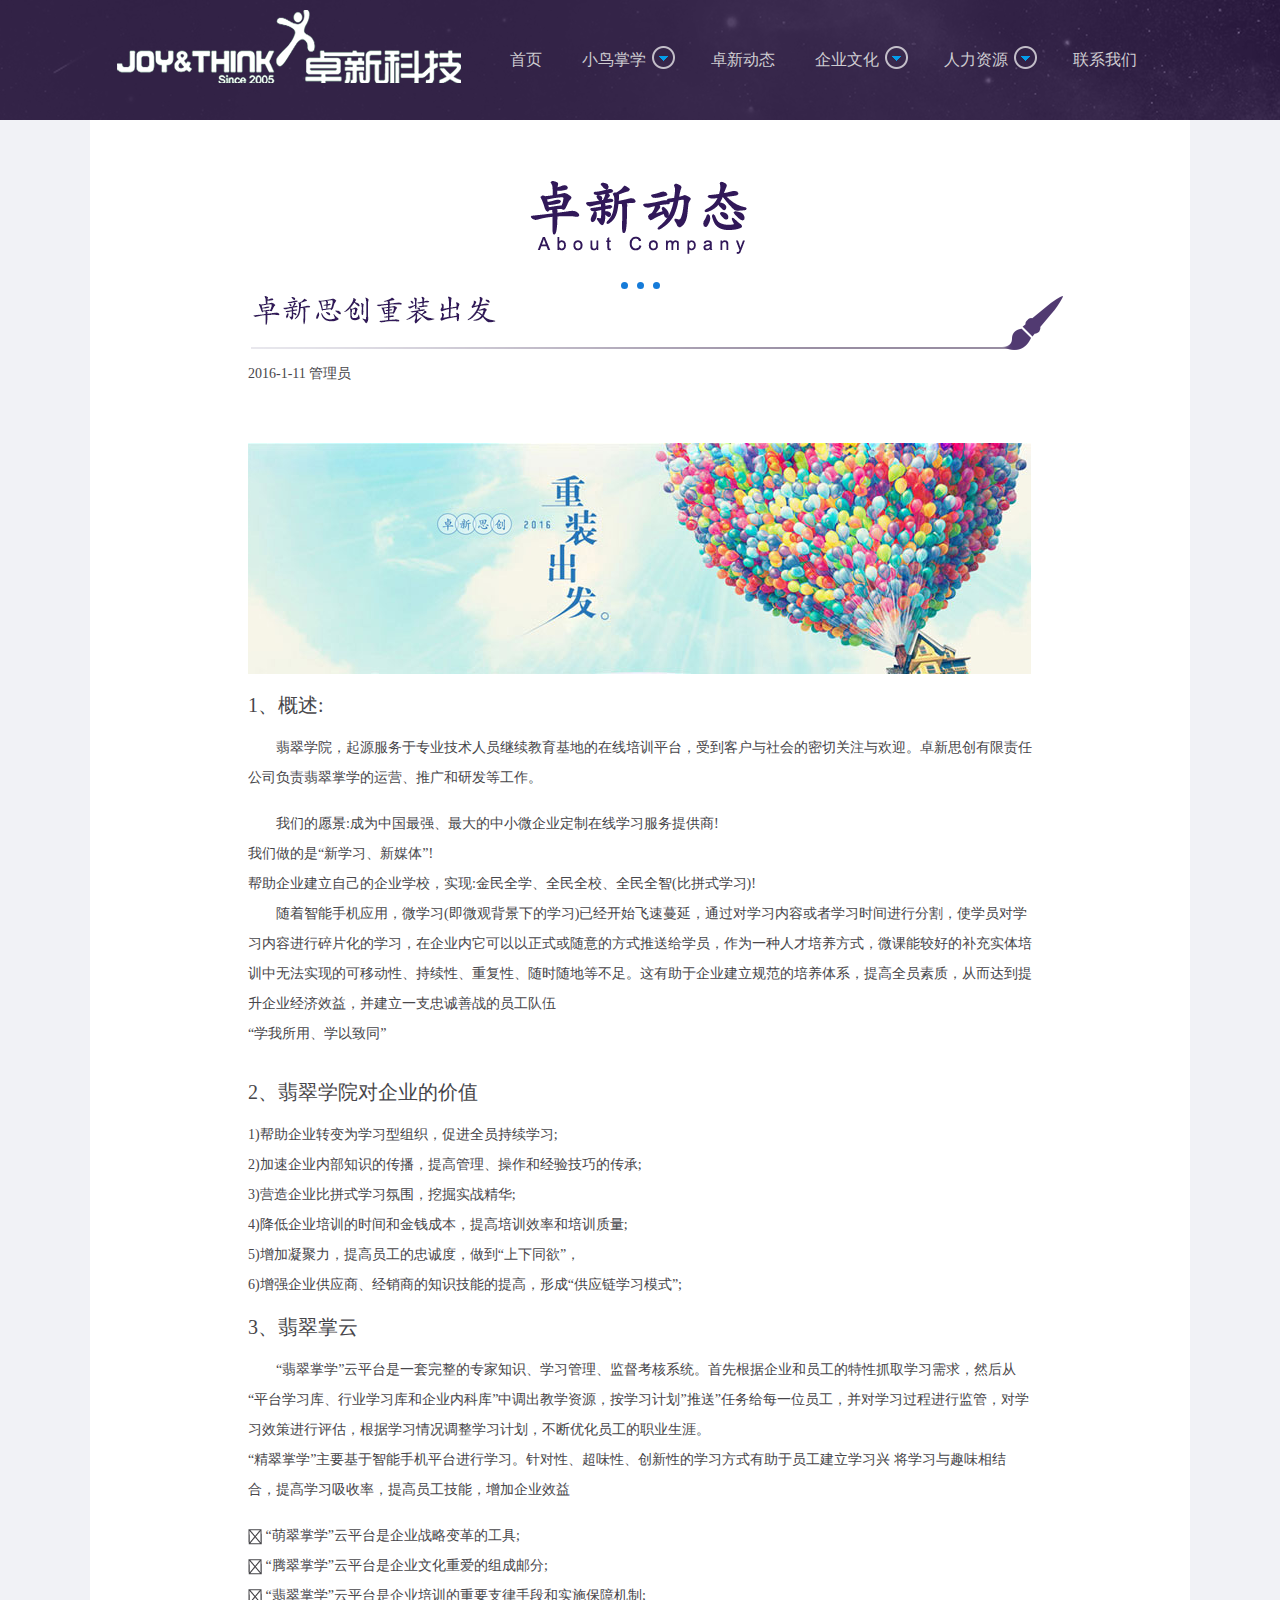
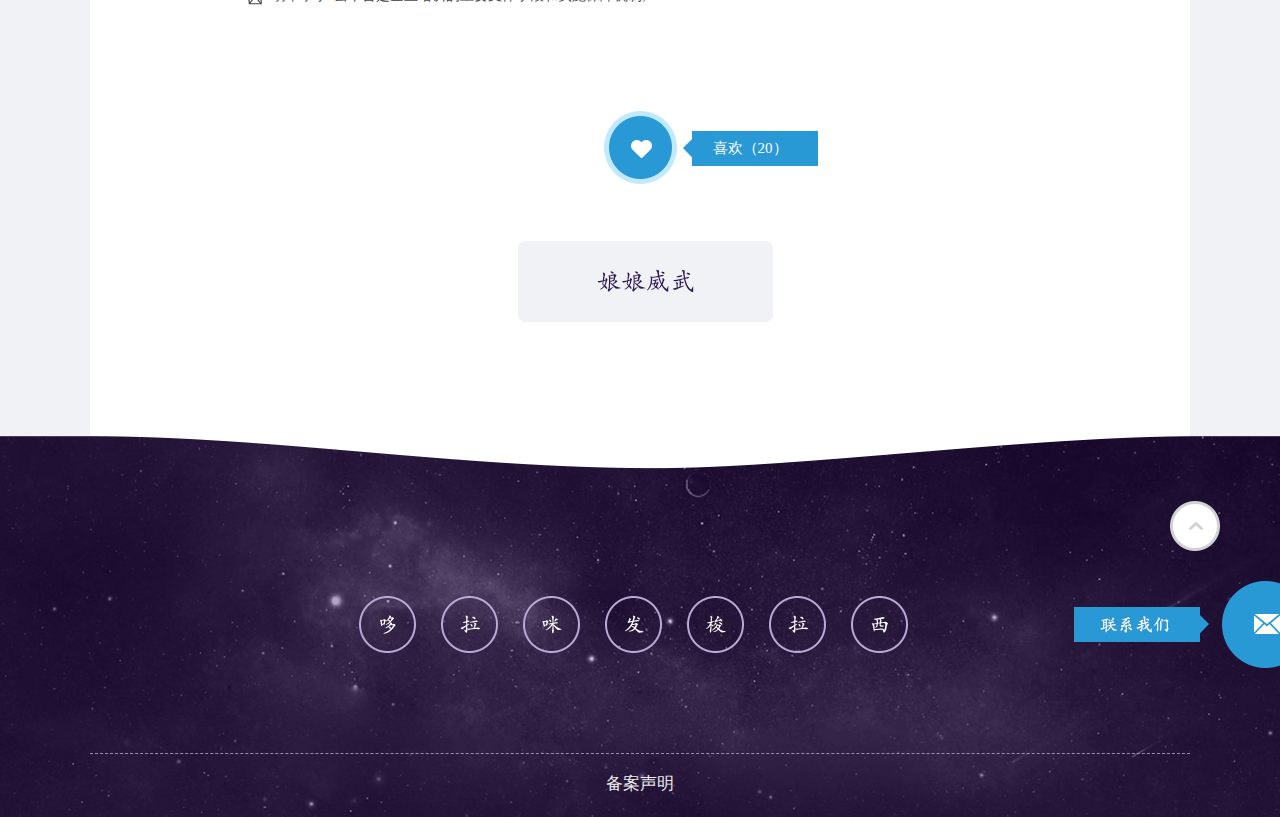
<file: 详情.html>
<!DOCTYPE html>
<html lang="en">
<head>
    <meta charset="UTF-8">
    <title>详情</title>
    <link rel="stylesheet" href="css/main.css">
    <link rel="stylesheet" href="css/reset.css">
    <link rel="stylesheet" href="css/xq.css">
    <script src="../jquery.min.js"></script>
</head>
<body>
<!--头部-->
<div class="head" id="header">
    <div class="inner">
        <div class="content">
            <div class="logo fl">
                <a href="index.html"><img src="img/index%20(1).png"></a>
            </div>
            <ul id="nav" class="nav">
                <li id="li1"><a href="" class="sy">首页</a></li>
                <li id="li2">
                    <a href="#">小鸟掌学</a>
                    <div class="down">
                        <img src="img/index%20(2).png">
                    </div>
                    <ol class="subnav" id="subnav">
                        <li><a href="#">小鸟掌学首页<span class="fr more">></span></a></li>
                        <li><a href="#">小鸟掌学概述<span class="fr more">></span></a></li>
                        <li><a href="#">对企业的价值<span class="fr more">></span></a></li>
                        <li><a href="#">小鸟掌云<span class="fr more">></span></a></li>
                        <li><a href="#">微课联盟<span class="fr more">></span></a></li>
                        <li><a href="#">App下载<span class="fr more">></span></a></li>
                    </ol>
                </li>
                <li id="li3"><a href="">卓新动态</a></li>
                <li id="li4">
                    <a href="#">企业文化</a>
                    <div class="down">
                        <img src="img/index%20(2).png">
                    </div>
                    <ol class="subnav" id="subnav2">
                        <li><a href="#">公司理念<span class="fr more">></span></a></li>
                        <li><a href="#">公司文化<span class="fr more">></span></a></li>
                        <li><a href="#">公司氛围<span class="fr more">></span></a></li>
                    </ol>
                </li>
                <li id="li5">
                    <a href="#">人力资源</a>
                    <div class="down">
                        <img src="img/index%20(2).png">
                    </div>
                    <ol class="subnav" id="subnav3">
                        <li><a href="#">人才理念<span class="fr more">></span></a></li>
                        <li><a href="#">团队介绍<span class="fr more">></span></a></li>
                        <li><a href="#">招聘信息<span class="fr more">></span></a></li>
                    </ol>
                </li>
                <li id="li6"><a href="#">联系我们</a></li>
            </ul>
        </div>
    </div>
</div>
<!--卓新动态详情-->
<div class="xq">
    <div class="inner1">
        <div class="title">
            <img src="img/list_03.png" alt="">
            <div class="list">
                <ul>
                    <li></li>
                    <li></li>
                    <li></li>
                </ul>
            </div>
        </div>
        <div class="xq-tit">
            <img src="img/xq_03.png" alt="">
        </div>
        <div class="xq-cont">
            <p class="p2">2016-1-11   管理员</p>
            <img src="img/xq_06.png" class="xq-img">
            <p class="p3">1、概述:  </p>
            <p class="p4">翡翠学院，起源服务于专业技术人员继续教育基地的在线培训平台，受到客户与社会的密切关注与欢迎。卓新思创有限责任公司负责翡翠掌学的运营、推广和研发等工作。</p>
            <p><br></p>
            <p class="p4">我们的愿景:成为中国最强、最大的中小微企业定制在线学习服务提供商!<br>我们做的是“新学习、新媒体”! <br>  帮助企业建立自己的企业学校，实现:金民全学、全民全校、全民全智(比拼式学习)!
            </p>
            <p class="p4">  随着智能手机应用，微学习(即微观背景下的学习)已经开始飞速蔓延，通过对学习内容或者学习时间进行分割，使学员对学习内容进行碎片化的学习，在企业内它可以以正式或随意的方式推送给学员，作为一种人才培养方式，微课能较好的补充实体培训中无法实现的可移动性、持续性、重复性、随时随地等不足。这有助于企业建立规范的培养体系，提高全员素质，从而达到提升企业经济效益，并建立一支忠诚善战的员工队伍
                <br> “学我所用、学以致同”
            </p>
            <p> <br></p>
            <p class="p3"> 2、翡翠学院对企业的价值
            </p>
            <p class="p4 p5">
                1)帮助企业转变为学习型组织，促进全员持续学习;<br>
                2)加速企业内部知识的传播，提高管理、操作和经验技巧的传承;<br>
                3)营造企业比拼式学习氛围，挖掘实战精华;<br>
                4)降低企业培训的时间和金钱成本，提高培训效率和培训质量;<br>
                5)增加凝聚力，提高员工的忠诚度，做到“上下同欲”，<br>
                6)增强企业供应商、经销商的知识技能的提高，形成“供应链学习模式”;<br>
            </p>
            <p class="p3"> 3、翡翠掌云
            </p>
            <p class="p4">
                “翡翠掌学”云平台是一套完整的专家知识、学习管理、监督考核系统。首先根据企业和员工的特性抓取学习需求，然后从“平台学习库、行业学习库和企业内科库”中调出教学资源，按学习计划”推送”任务给每一位员工，并对学习过程进行监管，对学习效策进行评估，根据学习情况调整学习计划，不断优化员工的职业生涯。
                <br>
                “精翠掌学”主要基于智能手机平台进行学习。针对性、超味性、创新性的学习方式有助于员工建立学习兴
                将学习与趣味相结合，提高学习吸收率，提高员工技能，增加企业效益
            </p>
            <p><br></p>
            <p class="p4 p5">
               <span></span> “萌翠掌学”云平台是企业战略变革的工具;<br>
                <span></span> “腾翠掌学”云平台是企业文化重爱的组成邮分;<br>
                <span></span> “翡翠掌学”云平台是企业培训的重要支律手段和实施保障机制;<br>
            </p>
        </div>
        <div class="like">
            <div class="like-img">
                喜欢（20）
            </div>
            <div class="nn">
                <img src="img/xq_14.png" alt="">
            </div>
        </div>
    </div>
</div>
<!--底部-->
<div class="footer">
    <div class="inner">
        <div class="center">
            <ul>
                <li style="margin-left: 0" class="li1"></li>
                <li class="li2"></li>
                <li class="li3"></li>
                <li class="li4"></li>
                <li class="li5"></li>
                <li class="li6"></li>
                <li class="li7"></li>
            </ul>
        </div>
        <div class="line3"></div>
        <p>备案声明</p>
    </div>
    <div class="fhdb">
    </div>
    <div class="yx">
        <img src="img/fixed_contactus.png" alt="">
    </div>
</div>
<script>
</script>
</body>
</html>
</file>
<file: css/main.css>
.inner{
    width: 1100px;
    margin: auto;
}
html,body{
    background: #f1f2f6;
}
.head {
    background: url("../img/bg_01.png") no-repeat;
    height: 120px;
}
#li3,#li5,#li6{
    margin-left: 25px;
}
#header .content #nav li{
    padding: 0 20px 10px 20px;
    width: auto;
    height: 50px;
    line-height: 120px;
    float: left;
    position: relative;
    transition: all ease .3s;
}
#header .content #nav li .down{
    position: absolute;
    right: -9px;
    bottom: -64px;
}
#header .content #nav li a{
    color: #ceccd1;
}
#header .content #nav li .subnav{
    position: absolute;
    top: 80px;
    left: -33px;
    width: 210px;
    transition: all 0.3s ease 0s;
    transform: translate3d(0px, 10px, 0px);
    visibility: hidden;
    opacity: 0;
    background: #352549;
    z-index: 2;
}
#header .content #nav #li2:hover .subnav{
    opacity: 1;
    transform: translate3d(0px, 0px, 0px);
    visibility: visible;
}
#header .content #nav ol.subnav li{
    border-bottom: 1px solid #151515;
    line-height: 35px;
    height: 35px;
    width: 210px;
    padding: 0;
}
#header .content #nav #li2 .subnav li:hover .more{
    color: white;
}
#header .content #nav .subnav li a{
    padding: 0 35px;
    line-height: 35px;
    display: block;
    color: #ceccd1;
    font-size: 14px;
    transition: all ease-out .2s;
}
.more{
    color: transparent;
    display: inline-block;
    line-height: 35px;
    font-size: 14px;
    transition: all ease-out .2s;
}
#header .content #nav .zpml:hover .subnav{
    opacity: 1;
    transform: translate3d(0px, 0px, 0px);
    visibility: visible;
}
#header .content #nav #li4:hover .subnav {
    opacity: 1;
    transform: translate3d(0px, 0px, 0px);
    visibility: visible;
}
#header .content #nav #li5:hover .subnav{
    opacity: 1;
    transform: translate3d(0px, 0px, 0px);
    visibility: visible;
}
#header .content #nav .subnav li a:hover{
    color: white;
    text-indent: 10px;
    background: #0fb3e9;
}
#header .content #nav .subnav li:hover .more{
    color: white;
}
/*head结束*/

/*banner开始*/
.banner{
    background: url("../img/banbg_02(1).png") no-repeat center;
    width: 100%;
    margin-top: -4px;
    height: 600px;
    position: relative;
}
.banner .list-tab{
    position: absolute;
    top: 690px;
    left: 50%;
    transform: translate(-50%,-50%);
}
/*公司简介*/
.about{
    position: relative;
    margin-top: 175px;
    overflow: hidden;
}
.title{
    text-align: center;
}
.title h1{
    color: #311859;
    font-size: 45px;
}
.title p{
    color: #311859;
    font-size:15px;
    font-weight: 600;
}
.title ul{
    position: absolute;
    left: 50%;
   margin-left: -28px;
}
.title ul li{
    float: left;
    width: 7px;
    height: 7px;
    border-radius: 5px;
    background: #157bd9;
    margin-left: 9px;
    margin-top: 22px;
}
.cont{
    margin-top: 70px;
}
.cont .left{
    width: 1px;
    height: 366px;
    background:#d5dbe0;
    margin-top: 25px;
}
.cont .left dl dd{
    width: 7px;
    height: 7px;
    border: 2px solid #d5dbe0;
    border-radius: 5px;
    margin-top: 60px;
    background:#f1f2f6;
    margin-left: -5px;
}
.cont img{
    margin-left: 70px;
}
.cont .right{
    width: 624px;
}
.cont .right .tit{
    background: url("../img/index%20(8).png") no-repeat center;
    width: 552px;
    height: 55px;
}
.cont .right .tit span{
    font-size: 26px;
    color: #311859;
    font-weight: 400;
}
.introduction{
    margin-top: 30px;
}
.introduction img{
    margin-top: 6px;
    margin-left: 10px;
}
.introduction .nr{
    margin-left: 133px;
    width: 434px;
}
.introduction  p{
    font-size: 13px;
    line-height: 25px;
    color: #6b6a6f;
}
.introduction .nr p.p1{
    font-size: 21px;
    margin-bottom: 12px;
}
.introduction .line{
    width: 553px;
    height: 1px;
    border-bottom: 2px dashed #dbdcde;
    margin-top: 48px;
}
.introduction .line div{
    background: url("../img/index%20(10).png");
    width: 29px;
    height: 29px;
    line-height: 26px;
    text-align: center;
    color: #573c8d;
    margin-top: -13px;
    font-weight: 900;
}
.introduction .nr2{
    margin-top: 30px;
    width: 600px;
}
.nr4{
    margin-left: 339px;
    margin-top: 20px;
    position: relative;
}
.nr4 span{
    position: absolute;
    color: #6b6a6f;
    left: 46px;
    top: 18px;
}
/*主要产品*/
.product{
    background: url("../img/bg_04.png") no-repeat center;
    margin-top: 70px;
    height: 1300px;
    overflow: hidden;
}
.product .title{
    text-align: center;
    margin-top: 108px;
    color: #fff;
}
.product .title h1{
    font-size: 45px;
}
.product .title p{
    margin-top: 10px;
    font-size:15px;
    font-weight: 600;
}
.product .product-cont{
    margin-top: -206px;
}
.product .line-cont{
    width: 100%;
    height: 2px;
    background: #5a4776;
    /*margin-top: 420px;*/
}
.product .product-cont .line-up{
    margin-top: 420px;
    height: 50px;
}
.product .product-cont .line-up ul li{
    float: left;
    margin-left: 72px;
    margin-top: -5px;
    display: inline-block;
    width: 108px;
    line-height: 24px;
    color: #b6a4d1;
}
.product .product-cont .line-down{
    margin-top: 37px;
    height: 50px;
}
.product .product-cont .line-down ul li{
    float: left;
    margin-left: 62px;
    margin-top: -5px;
    display: inline-block;
    width: 119px;
    line-height: 24px;
    color: #b6a4d1;
    text-align: center;
}
.product .line-cont dl dd{
    width: 8px;
    height: 8px;
    border-radius: 15px;
    border: 2px solid #5a4776;
    background: #363048;
    float: left;
    margin-left: 168px;
    margin-top: -5px;
}
.product .line-cont dl dd .up{
    margin-top: 30px;
}
.product .line-cont span.span1{
    color: #bca9d7;
    margin-left: 168px;
}
.product .img2{
    margin-top: 70px;
    margin-left: 250px;
}
.product .cont .right .tit span{
    color: #fff;
    font-weight: 100;
}
.product .cont .right .introduction .img1{
    width: 97px;
    height: 97px;
    background: #fff;
    border-radius: 80px;
}
.product .cont .right .introduction .img1 img{
    margin-top: 21px;
    margin-left: 16px;
}
.product .cont .right .introduction div p{
    color: #b6a4d1;
}
.product .cont .right .nr4{
    margin-left: 289px;
}
.product .cont .right .nr4 span{
    color: #bca9d7;
    left: 99px;
}
.product .cont .left dl dd{
    background: #241438;
}
/*业务范围*/
.service{
    margin-top: 50px;
    position: relative;
    height: 1550px;
}
.mouse{
    position: absolute;
    left: 50%;
    transform: translate(-50%,-50%);
    background: url("../img/yewu_zhiyinimg.jpg");
    width: 108px;
    height: 171px;
    top: 35px;
}
.service .title{
    position: absolute;
    left: 50%;
    transform: translate(-50%,-50%);
    margin-top: 240px;
}
.service .service-list{
    height: 225px;
    position: absolute;
    top: 400px;
}
.service .service-list .num{
    margin-top: 32px;
}
.service .service-list .middle{
    width: 751px;
    position: absolute;
    left: 175px;
    /*background: red;*/
}
.service .service-list .middle .le{
    margin-top: 45px;
    margin-left: 93px;
}
.service .service-list .middle .mi{
    height: 116px;
    width: 116px;
    border-radius: 50%;
    background: #584597;
    position: relative;
    margin-left: 320px;
}
.service .service-list .middle .mi img{
    position: absolute;
    left: 50%;
    top: 50%;
    transform: translate(-50%,-50%);
}
.service .service-list .middle .ri{
    font-size: 13px;
    color: #6b6a6f;
    line-height: 30px;
    margin-left: 487px;
    margin-top: -100px;
}
.service .service-list .add.add1{
    width: 67px;
    height: 67px;
    background: url("../img/business_zhankaishouqi.png") no-repeat center;
    background-position: 0 0;
    margin-left: 928px;
    margin-top: 23px;
}
.service .service-list .add.add2{
    width: 67px;
    height: 67px;
    background: url("../img/business_zhankaishouqi.png") no-repeat center;
    background-position: 0 -67px;
    margin-left: 928px;
    margin-top: 23px;
}
.service .service-list.list2{
    margin-top: 260px;
}
.service .service-list.list2 .mi{
    background: #01c1cd;
}
.service .service-list .line{
    width: 100%;
    border-bottom: 2px dashed #e0e0e2;
    margin-top: 190px;
}
.service .service-list.list2 .words{
    width: 800px;
    margin: auto;
    margin-top: 206px;
    font-size: 13px;
    color: #6b6a6f;
    line-height: 30px;
}
.service .service-list.list2 .words p{
    text-indent: 2em;
}
.service .service-list.list2 .words p .span2{
    width: 6px;
    height: 6px;
    border-radius: 6px;
    border: 2px solid #157bd9;
    display: inline-block;
    margin-left: -22px;
    margin-right: 10px;
}
.service .service-list.list2 .line{
    margin-top: 46px;
}
.service .service-list.list3{
    margin-top: 944px;
}
.service .service-list.list3 .mi{
    background: #01c1cd;
}
.service .service-list.list3 .fl{
    margin-left: 19px;
}
/*团队介绍*/
.team{
    margin-top: 30px;
    height: 700px;
    position: relative;

}
.team .mouse{
    background: url("../img/tuandui_zhiyinimg.jpg");
    width: 31px;
    height: 94px;
    margin-left: 3px;
    margin-top: 20px;
}
.team .title{
    position: absolute;
    top: 130px;
    left: 50%;
    margin-left: -102px;

}
.team ul.people{

}
.team ul.people li{
    display: inline-block;
    width: 535px;
    height: 185px;
    border: 1px solid #e0e1e5;
    margin-top: 370px;
    position: relative;
}
.team ul.people li .zz{
    position: absolute;
    top: -66px;
    left: 25px;
}
.team ul.people li .zz p{
    text-align: center;
    margin: 14px 0;
    font-size: 23px;
    color: #5f4c82;
}
.team ul.people li .mm{
    width: 250px;
    position: absolute;
    left: 223px;
    top: 22px;
}
.team ul.people li .mm p{
    line-height: 26px;
    font-size: 14px;
    color: #838386;
}
.team ul.people li .mm .email{
    width: 245px;
    height: 45px;
    border: 1px solid #e0e1e5;
    margin-top: 22px;
    background: #e7e8ec;
    position: relative;
}
.team ul.people li .mm .email .ema-img{
    width: 45px;
    height: 45px;
    background: #d9d9e1;
    position: relative;
}
.team ul.people li .mm .email img{
    position: absolute;
    left: 50%;
    top: 50%;
    transform: translate(-50%,-50%);
}
.team ul.people li .mm .email .send{
    width: 200px;
    height: 45px;
    text-align: center;
    line-height: 45px;
    color: #746691;
    float: left;
    position: absolute;
    right: 0;
    bottom: 0;
}
.team ul.people .rr{
    width: 45px;
    height: 100%;
    background: #2999d6;
    position: absolute;
    right: 0;
    bottom: 0;
}
.team ul.people .rr dl dd{
    width: 45px;
    height: 45px;
    position: relative;
}
.team ul.people .rr dl dd img{
    position: absolute;
    left: 50%;
    top: 50%;
    transform: translate(-50%,-50%);
}
.team .page{
    width: 220px;
    height: 1px;
    border-bottom: 3px dashed #dfe0e3;
    position: absolute;
    top: 645px;
    left: 42%;
}
.team .page .array{
    width: 25px;
    height: 25px;
    border-radius: 50%;
    border: 2px solid #e2e2e2;
    background: #f1f2f6;
    margin-top: -12px;
    text-align: center;
    line-height: 22px;
    color: #593e8e;
    font-size: 20px;
    font-weight: 700;
}
.team .page .mid{
    width: 45px;
    height: 11px;
    border-radius: 20px;
    border: 2px solid #e2e2e2;
    background: #f1f2f6;
    margin-top: -5px;
    margin-left: 89px;
}
.team .page .mid ul li{
    float: left;
    width: 7px;
    height: 7px;
    border-radius: 5px;
    background: #e2e2e2;
    margin-left: 6px;
    margin-top: -1px;
}
/*合作机构*/
.cooperate{
     background: url("../img/bg_05_02.png") no-repeat center;
     height: 903px;
     width: 100%;
     overflow: hidden;
 }
.cooperate .title{
    margin-top: 97px;
}
.cooperate .partner{
    width: 550px;
    height: 490px;
    border-right: 1px solid #d3d3d3;
    margin-top: 100px;
}
.cooperate .partner ul.part li{
    float: left;
    margin-right: 25px;
    margin-top: 35px;
}
.cooperate .partner.user{
    border-right: 0;
    width: 517px;
}
.cooperate .partner.user .more2{
    margin-top: -48px;
}
/*联系我们*/
.contact{
    width: 100%;
}
.contact .information{
    overflow: hidden;
}
.contact .information ul li{
    float: left;
    margin-left: 27px;
    background: #fff;
    border: 1px solid #dedfe3;
    width: 345px;
    height: 45px;
    position: relative;
}
.contact .information ul li:first-of-type{
    margin-left: 0;
}
.contact .information ul li .logo1{
    width: 45px;
    height: 45px;
    background: #e7e8ec;
    position: relative;
}
.contact .information ul li .logo1 img{
    position: absolute;
    left: 50%;
    top: 50%;
    transform: translate(-50%,-50%);
}
.contact .information ul li input{
    height: 43px;
    width: 277px;
    float: right;
    position: absolute;
    right: 0;
    bottom: 0;
    color: #6c5c8b;
}
.contact .information .say{
    width: 720px;
    height: 208px;
    border: 1px solid #dedfe3;
    background: #fff;
    margin-top: 84px;
    position: relative;
}
.contact .information .say .aa{
    width: 45px;
    height: 100%;
    background: #e7e8ec;
}
.contact .information .say .aa img{
    margin-left: 13px;
    margin-top: 13px;
}
.contact .information .say textarea{
    width: 673px;
    height: 100%;
    position: absolute;
    right: 0;
    bottom: 0;
    border: none;
    resize: none;
    color: #5f4c82;
    line-height: 49px;
    text-indent: 1em;
}
.contact .information .attion{
    width: 345px;
    height: 208px;
    /*background: red;*/
    margin-top: -210px;
}
b{
    font-weight: normal;
    color: red;
}
.contact .information .attion p{
    font-size: 13px;
    color: #908e94;
    line-height: 27px;
}
.contact .information .attion p.thank{
    color: #6b6b6f;
    font-size: 15px;
}
.contact .information .attion .fs{
    width: 345px;
    height: 45px;
    position: relative;
    background: #168bcb;
    text-align: center;
    line-height: 45px;
    color: #f6f9fc;
    margin-top: 30px;
}
.contact .information .attion .fs .bb{
    width: 45px;
    height: 45px;
    position: relative;
    background: #2999d6;
}
.contact .information .attion .fs .bb img{
    position: absolute;
    left: 50%;
    top: 50%;
    transform: translate(-50%,-50%);
}
.contact .information .attion .fs .cc{
    width: 300px;
    position: absolute;
    right: 0;
    bottom: 0;
}
.contact .message{
    margin-top: 90px;
    width: 100%;
    height: 200px;
    /*background: red;*/
}
.contact .message ul.ul1 li{
  float: left;
    margin-left: 23px;
}
.contact .message ul.ul1 li .tu{
    background: #2999d6;
    width: 102px;
    height: 102px;
    border-radius: 50%;
    position: relative;
    margin-top: 10px;
}
.contact .message ul.ul1 li .tu img{
    position: absolute;
    left: 50%;
    top: 50%;
    transform: translate(-50%,-50%);
}
.message ul.ul1 li .nr1{
    margin-left: 132px;
}
.message ul.ul1 li .nr1 .line2{
    width: 205px;
    height: 1px;
    border-bottom: 2px dashed #e0e0e2;
    margin-top: 18px;
}
.message ul.ul1 li .nr1 .line2 .point{
    background: #006fd6;
    width: 6px;
    height: 6px;
    border-radius: 6px;
    float: right;
    margin-top: -1px;
}
.message ul.ul1 li .nr1 .cont1{
margin-top: 22px;
}
.message ul.ul1 li .nr1 .cont1 p{
   color: #524d5c;
    line-height: 30px;
}
.message ul.ul1 li:nth-of-type(2) .tu{
    background: #01c1cd;
}
.message ul.ul1 li:nth-of-type(3) .tu{
    background: #584597;
}
/*地图*/
.map{
    background: url("../img/index%20(47).png") no-repeat center;
    height: 658px;
    width: 100%;
    margin-top: 50px;
}
/*底部*/
.footer{
    background: url("../img/bg_06.png") center;
    height: 381px;
    width: 100%;
    margin-top: -34px;
    position: relative;
    overflow: hidden;
}
.footer .center{
    width: 562px;
    height: 57px;
    margin: 160px auto;
}
.footer .center ul li.li1{
     background: url("../img/yinyue_duo.png");
 }
.footer .center ul li.li2{
    background: url("../img/yinyue_la.png");
}
.footer .center ul li.li3{
    background: url("../img/yinyue_mi.png");
}
.footer .center ul li.li4{
    background: url("../img/yinyue_fa.png");
}
.footer .center ul li.li5{
    background: url("../img/yinyue_suo.png");
}
.footer .center ul li.li6{
    background: url("../img/yinyue_la.png");
}
.footer .center ul li.li7{
    background: url("../img/yinyue_xi.png");
}
.footer .center ul li{
    float: left;
    width: 57px;
    height: 57px;
    background-position: 0 0;
    margin-left: 25px;
}
.footer .line3{
    border-bottom: 1px dashed #9991a3;
    width: 100%;
    height: 1px;
    margin-top: -61px;
}
.footer p{
    text-align: center;
    color: #ececed;
    font-size: 17px;
    line-height: 60px;
}
.footer .fhdb{
    width: 50px;
    height: 50px;
    background: url(../img/scroll_top_bg.png);
    background-position: 0 0;
    position: absolute;
    right: 60px;
    top: 65px;
}
.footer .yx{
    position: relative;
    bottom: 233px;
    left: 1074px
}
</file>
<file: css/zxdt.css>
.zxdt {
    width: 1100px;
    height: 100%;
    margin: auto;
    margin-top: 120px;
    position: relative;
}

.zxdt .list-tit {
    margin-top: 30px;
}

.zxdt .list-cont {
    margin-top: 40px;
}

.zxdt .list-cont ul {
    margin-left: -28px;
}

.zxdt .list-cont ul li {
    width: 535px;
    height: 243px;
    background: #fff;
    margin-bottom: 28px;
    margin-left: 28px;
    float: left;
    position: relative;
}

.zxdt .list-cont ul li .img {
    top: 39px;
    left: 20px;
    position: absolute;
}

.zxdt .list-cont ul li .text {
    position: absolute;
    width: 198px;
    right: 30px;
    top: 58px;
}

.list-cont ul li .text p {
    color: #838284;
    text-align: left;
    font-size: 13px;
    line-height: 25px;
}

.list-cont ul li .text p.p1 {
    font-size: 19px;
    color: #454548;
}
.zxdt .mm{
    margin-left: 494px;
    margin-bottom: 128px;
}
.zxdt .mm img{
    margin-top: 30px;
}
.zxdt .mm .more-btn{
    background: url("../img/lis_more_btn_bg.png") no-repeat center;
    width: 58px;
    height: 58px;
    background-position: 0 -58px;
    margin-left: 25px;
    margin-top: 14px;
}
.footer .yx{
    background: url("../img/fixed_contactus.png") no-repeat center;
    width: 235px;
    height: 87px;
}
</file>
<file: css/fczx.css>
body,html{
    font-family: "宋体";
}
#mask{
    position: fixed;
    width: 100%;
    height:655px;
    z-index: 999;
    background: #2a99d6;
}
#mask .gif{
    position: absolute;
    top: 50%;
    left: 50%;
    transform: translate(-50%,-50%);
}
#mouse{
    width:30px;
    height:30px;
    background:#a6e22e;
    cursor:pointer;
    border-radius:50% ;
    position:absolute;
    left: 0;
    z-index: 999;
    display: none;
}
.head{
    background: url("../img/beader_bg.jpg") fixed;
    width:100%;
    height: 50px;
    position: fixed;
    z-index: 333;
}
.inner{
    width: 1070px;
    margin: auto;
    height: 100%;
}
.head .logo{
    width: 145px;
    height: 50px;
}
.head .nav{
       position: absolute;
       bottom: 0;
       left: 346px;
}
.head ul li{
    color: #918c99;
    font-size: 14px;
    margin-left: 35px;
    line-height: 50px;
    float: left;
    cursor: pointer;
}
.screen-banner{
    overflow: hidden;
    position: relative;
}
.all-screen{
    top: 0;
    position: absolute;
    transition: top 0.5s;
}
.all-screen .screen-one{
    overflow: hidden;
}
.all-screen .one{
    background: #221236;
    position: relative;
    overflow: hidden;
}
.all-screen .one .img1{
    margin: 50px auto;
    width: 267px;
    height: 233px;
}
.all-screen .one .img1 img{
    margin-top: 20px;
}
.all-screen .one .text{
    width: 555px;
    margin: auto;
    margin-top: -30px;
}
.all-screen .one .text .xl{
    margin-left: 250px;
    margin-top: 20px;
}
.all-screen .two{
    background: #fff;
    position: relative;
}
.all-screen .two .arr{
    position: absolute;
    width: 58px;
    height: 58px;
    top: 300px;
    cursor: pointer;
}
.all-screen .two .arrle{
    background: url("../img/goleft.png");
    background-position: 0 0;
    left: 50px;
}
.all-screen .two .arrle:hover{
    background-position: -58px 0;
}
.all-screen .two .arrri{
    background: url("../img/goright.png");
    background-position: -58px 0;
    right: 50px;
}
.all-screen .two .arrri:hover{
    background-position: 0 0;
}
.two .img2{
    width: 113px;
    height: 49px;
    margin:50px auto;
}
.two .screen ul li.li6 .img2{
    width:502px;
    height:38px;
    margin: 50px auto;
}
.two .img2 img{
    margin-top: 35px
}
.two .text2{
    margin-left: 309px;
    position: relative;
}
.two .text2 p{
    position: absolute;
    bottom: 0;
    left: 55px;
    color: #6b6a6f;
    width: 614px;
    letter-spacing: 2px;
}  
.two ol{
    width: 875px;
    margin: auto;
    margin-top: 35px
}
.two ol li.li4{
    float: left;
    margin-left: 27px;
    width: 191px;
    height: 380px;
}
.all-screen .three{
    background: #221236;
}
.three .img3{
    margin:50px auto;
    width: 474px;
    height: 45px;
}
.three .img3 img{
    margin-top: 45px;
}
.three .text3{
    width: 967px;
    height: 380px;
    position: relative;
    margin: 80px auto;
}
.three .text3 .jiazhi{
    width: 20px;
    height: 20px;
    position: absolute;
}
.three .text3 .jiazhi.zs{
    background: url("../img/jiazhi_border_12.png");
    left: 0;
    top: 0;
    animation: change 2s linear infinite;
}
.three .text3 .jiazhi.zs1{
    background: url("../img/jiazhi_border_11.png");
    left: 0;
    top: 0;
    animation:change1 3s linear infinite;
}
.three .text3 .jiazhi.zx{
    background: url("../img/jiazhi_border_22.png");
    right: 0;
    top: 0;
    animation: change 2s linear infinite;
}
.three .text3 .jiazhi.zx1{
    background: url("../img/jiazhi_border_21.png");
    right: 0;
    top: 0;
    animation:change1 3s linear infinite;
}
.three .text3 .jiazhi.ys{
    background: url("../img/jiazhi_border_32.png");
    left: 0;
    bottom: 0;
    animation: change 2s linear infinite;
}
.three .text3 .jiazhi.ys1{
    background: url("../img/jiazhi_border_31.png");
    left: 0;
    bottom: 0;
    animation:change1 3s linear infinite;
}
.three .text3 .jiazhi.yx{
    background: url("../img/jiazhi_border_42.png");
    right: 0;
    bottom: 0;
    animation: change 2s linear infinite;
}
.three .text3 .jiazhi.yx1{
    background: url("../img/jiazhi_border_41.png");
    right: 0;
    bottom: 0;
    animation: change1 3s linear infinite;
}
.three .text3 ul{
    position: absolute;
    width: 820px;
    height: 317px;
    left: 50%;
    top: 50%;
    transform: translate(-50%,-50%);
}
.three .text3 ul li{
    float: left;
    width: 410px;
    position: relative;
    margin-top: 30px;
}
.three .text3 ul li p{
    position: absolute;
    color: #fff;
    bottom: 12px;
    left: 116px;
    line-height: 25px;
}
.all-screen .four{
    background: #f1f2f6;
    position: relative;
}
.spe_inner{
    width: 910px;
    margin: 0 auto;
    padding-top: 20px;
    box-sizing: border-box;
    color: #717074;
}
.spe_inner .mouse{
    width: 30px;
    margin: 10px auto;
}
.spe_tit{
    margin: 20px auto;
    width: 185px;
    overflow: hidden
}
.spe_tit img{
    margin-top: 30px;
}
.specialbox{
    width: 910px;
    height: 420px;
    overflow: hidden;
    position: relative;
}
.specialbox .spe_box{
    width: calc(100%*2);
    height: 420px;
    position: absolute;
    top: 0;
    left: 0;
}
.spe_con{
    float: left;
}
.spe_con p{
    width: 910px;
    height: 37px;
    border-bottom:1px dashed #a4a4a8;
    line-height: 37px;
    font-size: 15px;
    letter-spacing: 1.5px;
}
.spe_con .p1{
    text-indent: 2em;
}
.spe_active{
    height: 20px;
    margin-top:15px ;
}
.spe_active .btn{
    width: 78px;
    height: 8px;
    display: inline-block;
    border-radius:8px;
    margin-left:10px;
    position: relative;
    overflow: hidden;
    cursor: pointer;
}
#btn1{
    margin-left:370px;
}
i{
    display: inline-block;
    width: 78px;
    height: 8px;
    background: url("../img/xiaoniaoyun_btn.png") no-repeat;
    position: absolute;
    top: 0;
    left: 0;
}
.spe_active .btn .above{
    z-index: 10;
}
.spe_active .btn .hui{
    background-position:0 -8px ;
}
@keyframes change {
    from{
       opacity: 0;
    }
    to{
       opacity: 1;
    }
}

/*轮播图*/
.all {
    width: 1348px;
    height: 700px;
    position: relative;
}
.screen {
    width: 1300px;
    height:700px;
    overflow: hidden;
    position: relative;
}
.screen li {
    width: 1300px;
    height: 700px;
    overflow: hidden;
    float: left;
}
.screen ul {
    position: absolute;
    left: 0;
    top: 0;
    width: 300000px;
}
.screen ul li.li6 .tit{

}
.footer{
    background: url("../img/last_02.png");
    height: 100%;
    margin-left: -435px;
    margin-top: 10px;
    position: relative;
}

.foo_inner{
    width: 895px;
    margin: 0 auto;
    padding-top: 15px;
    box-sizing: border-box;
}
.foo_tit{   
     height: 375px;
    margin-left: 203px;
    margin-top: 50px;
    height: 375px;
}
.foo_prev{
    width: 375px;
}
.foo_prev h4{
    width: 317px;
    text-align: center;
    color: #fff;
    line-height: -1px;
}
.foo_prev .bugle img{
    position: absolute;
}
.foo_prev .bugle .g1,
.foo_prev .bugle .g2{
    top: 0;
}
.foo_prev .bugle .g3,
.foo_prev .bugle .g4{
    bottom: 0;
}
.foo_prev .bugle .g1,
.foo_prev .bugle .g3{
    left: 0;
}
.foo_prev .bugle .g2,
.foo_prev .bugle .g4{
    right: 0;
}
.foo_next h2{
    font-size: 43px;
    line-height: 375px;
    margin-left: 10px;
}
.foo_con{
    height: 200px;
    color: #191919;
    position: absolute;
    left: 714px;

}
.foo_con .foot{
    width: 450px;
    height: 200px;
    float: right;
    position: relative;
}
.foo_con .foot .h2{
    font-size: 25px;
   font-weight: 700;
    margin-left: 10px;
  
}
.foo_con .foot span{
    width: 6px;
    height: 6px;
    background: #1179d9;
    border-radius: 50%;
    position: absolute;
    right: 60px;
    top: 60px;
}
.foo_con .foot p{
    line-height: 30px;
    letter-spacing: 1.5px;
}
</file>
<file: css/xq.css>
.xq{
    width: 1100px;
    height: 1950px;
    background: #fff;
    margin: auto;
}
.inner1{
    width: 784px;
    margin: auto;
}
.xq .title img{
    margin-top: 60px;
}
.xq .xq-tit{
   margin-top: 35px;
}
.xq .xq-cont p{
    font-size: 14px;
    color: #47464a;
}
.xq .xq-cont p.p2{
    margin-top: 10px;
}
.xq .xq-cont img.xq-img{
    margin-top: 60px;
}
.xq .xq-cont p.p3{
    font-size: 20px;
    color: #47464a;
    line-height: 55px;
}
.xq .xq-cont p.p4{
    line-height: 30px;
    text-indent: 2em;
}
.xq .xq-cont p.p4 span{
    background: url("../img/xq_10.png");
    width: 14px;
    height: 16px;
    display: inline-block;
    vertical-align: middle;
}
.xq .xq-cont p.p4.p5{
    text-indent: 0;
}
.xq .like{
    background: url("../img/article_iflike.png");
    width: 73px;
    height: 73px;
    margin: 100px auto;
    position: relative;
}
.xq .like .like-img{
    background: url("../img/article_iflike_nomberbg.png");
    width: 135px;
    height: 35px;
    color: #fff;
    line-height: 35px;
    text-align: center;
    font-size: 15px;
    margin-left: 79px;
    position: absolute;
    top: 20px;
}
.like .nn{
    position: absolute;
    top: 130px;
    left: -86px;
}
</file>
